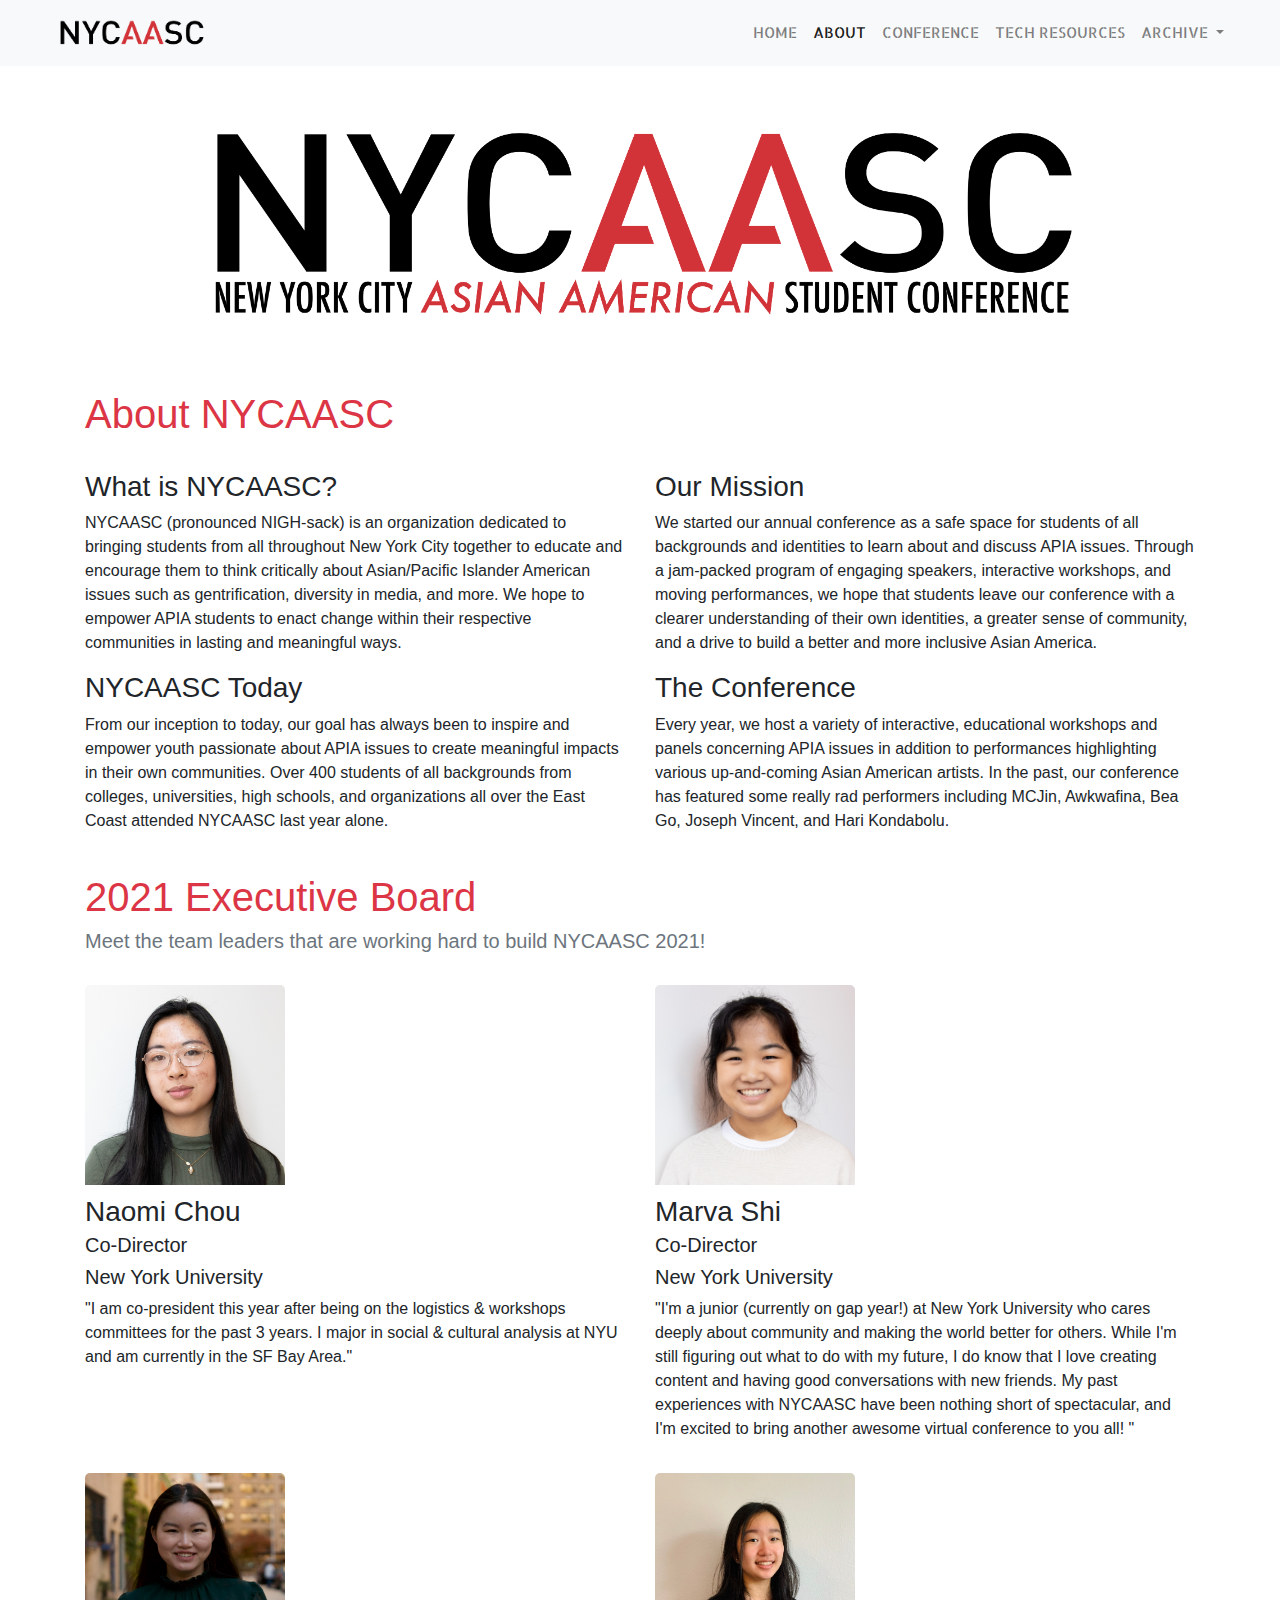
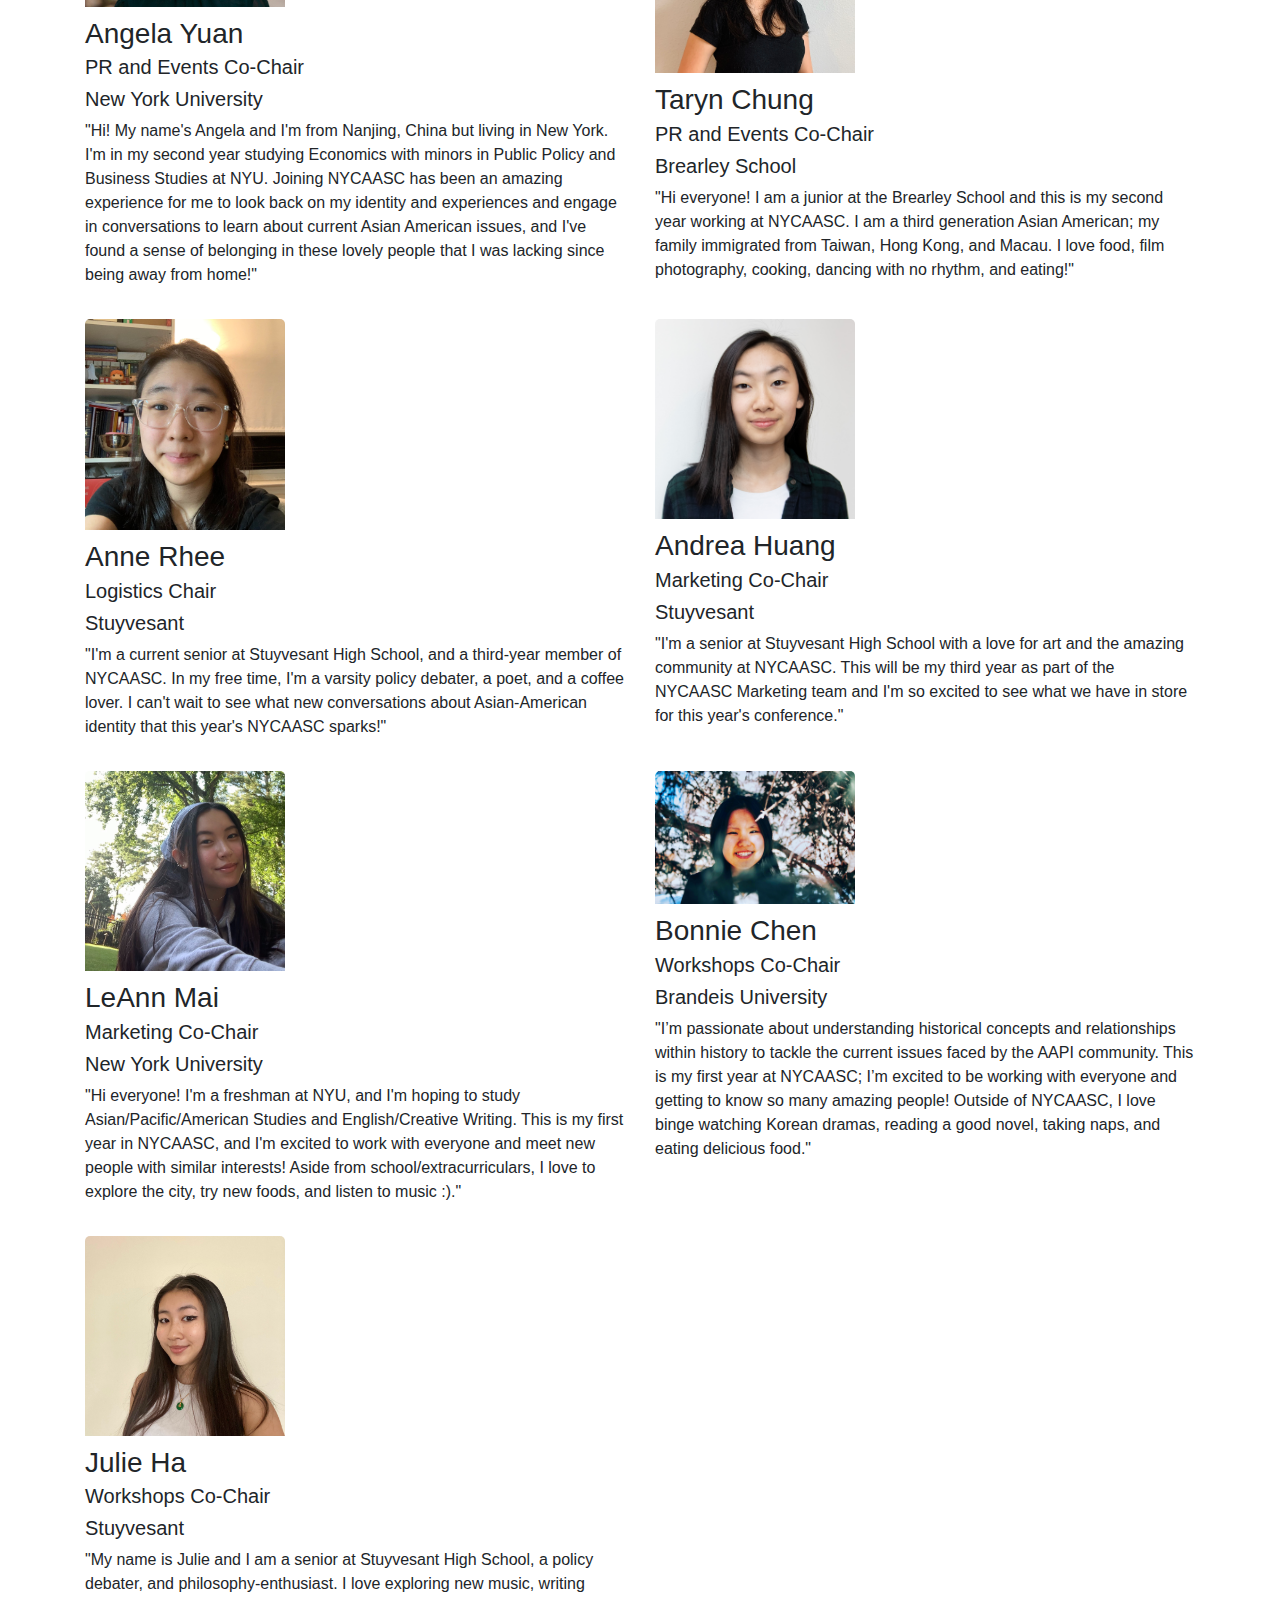
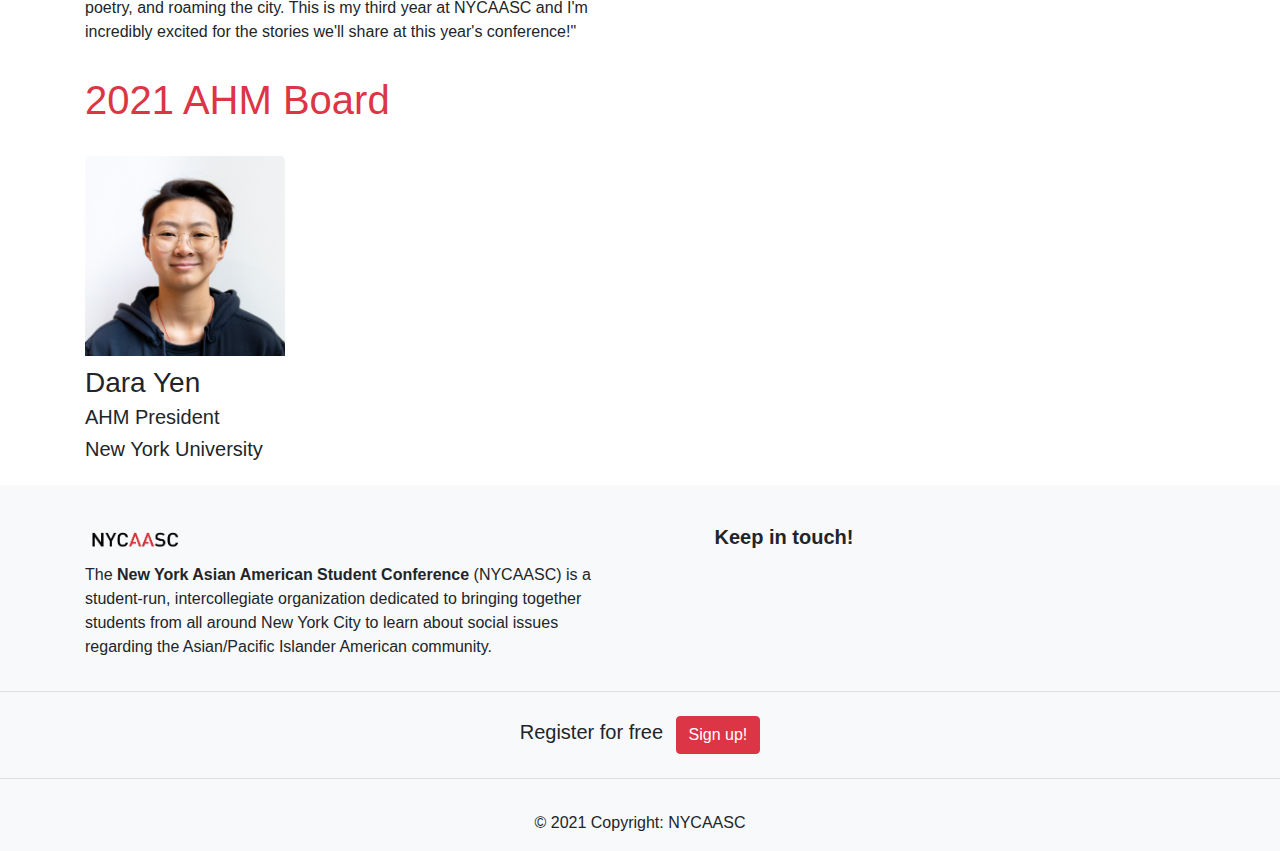
<file: about.html>
<!doctype html>
<html lang="en">
  <head>
    <!-- Required meta tags -->
    <meta charset="utf-8">
    <meta name="viewport" content="width=device-width, initial-scale=1, shrink-to-fit=no">

    <!-- Bootstrap CSS -->
    <link rel="stylesheet" href="https://stackpath.bootstrapcdn.com/bootstrap/4.3.1/css/bootstrap.min.css" integrity="sha384-ggOyR0iXCbMQv3Xipma34MD+dH/1fQ784/j6cY/iJTQUOhcWr7x9JvoRxT2MZw1T" crossorigin="anonymous">

    <!-- Custom CSS -->
    <link rel="stylesheet" type="text/css" href="assets/css/styles.css">

    <!-- Font Awesome Icons and Animation-->
    <link rel="stylesheet" href="https://use.fontawesome.com/releases/v5.7.2/css/all.css" integrity="sha384-fnmOCqbTlWIlj8LyTjo7mOUStjsKC4pOpQbqyi7RrhN7udi9RwhKkMHpvLbHG9Sr" crossorigin="anonymous">
    <link rel="stylesheet" href="assets/css/font-awesome-animation.min.css">

    <!-- Favicon -->
    <link rel="shortcut icon" href="/favicon.ico" type="image/x-icon">
    <link rel="icon" href="favicon.ico" type="image/x-icon">

    <!-- Fonts -->
    <link href="https://fonts.googleapis.com/css?family=Allerta+Stencil" rel="stylesheet">

    <!-- Global site tag (gtag.js) - Google Analytics -->
    <script async src="https://www.googletagmanager.com/gtag/js?id=UA-68409586-1"></script>
    <script>
      window.dataLayer = window.dataLayer || [];
      function gtag(){dataLayer.push(arguments);}
      gtag('js', new Date());

      gtag('config', 'UA-68409586-1');
    </script>

    <title>NYCAASC | About</title>
  </head>
  <body>
    <nav class="navbar navbar-expand-lg navbar-light bg-light px-5">
      <a class="narbar-brand " href="index.html">
        <img src="assets/img/logos/logoOnly.png" height="50px" class="d-inline-block align-top">
      </a>
      <button class="navbar-toggler" type="button" data-toggle="collapse" data-target="#navbar-nycaasc" aria-controls="navbarSupportedContent" aria-expanded="false" aria-label="Toggle navigation">
        <span class="navbar-toggler-icon"></span>
      </button>

      <div class="collapse navbar-collapse" id="navbar-nycaasc">
        <ul class="navbar-nav ml-auto">
          <li class="nav-item">
            <a class="nav-link" href="index.html">Home</a>
          </li>
          <li class="nav-item active">
            <a class="nav-link" href="about.html">About</a>
          </li>
          <li class="nav-item">
            <a class="nav-link" href="conference.html">Conference</a>
          </li>
          <li class="nav-item">
            <a class="nav-link" href="resources.html">Tech Resources</a>
          </li>
          <li class="nav-item dropdown">
            <a class="nav-link dropdown-toggle" href="#" id="navbarDropdown" role="button" data-toggle="dropdown" aria-haspopup="true" aria-expanded="false">
              Archive
            </a>
            <div class="dropdown-menu" aria-labelledby="navbarDropdown">
              <a class="dropdown-item" href="archives/2019 site/index.html">2019</a>
              <a class="dropdown-item" href="archives/2018 site/index.html">2018</a>                 <!--<a class="dropdown-item" href="#">2017</a>-->
            </div>
          </li>
        </ul>
      </div>
    </nav>

    <header id="aboutLOGO"
      <div class="container text-center">
        <img src="assets/img/logos/logoName.png" style="width:90%;">
      </div>
    </header>

    <section id="abtNYCAASC">
      <div class="container mb-4">
        <div class="row">
            <div class="col-12 my-4 text-danger">
                <h1>About NYCAASC</h1>
            </div>
            <div class="col-sm-12 col-lg-6">
                <h3>What is NYCAASC?</h3>
                <p>
                  NYCAASC (pronounced NIGH-sack) is an organization dedicated to bringing students from all throughout New York City together to educate and encourage them to think critically about Asian/Pacific Islander American issues such as gentrification, diversity in media, and more. We hope to empower APIA students to enact change within their respective communities in lasting and meaningful ways.
                </p>
            </div>
            <div class="col-sm-12 col-lg-6">
                <h3>Our Mission</h3>
                <p>
                    We started our annual conference as a safe space for students of all backgrounds and identities to learn about and discuss APIA issues. Through a jam-packed program of engaging speakers, interactive workshops, and moving performances, we hope that students leave our conference with a clearer understanding of their own identities, a greater sense of community, and a drive to build a better and more inclusive Asian America.
                </p>
            </div>
            <div class="col-sm-12 col-lg-6">
                <h3>NYCAASC Today</h3>
                <p>
                    From our inception to today, our goal has always been to inspire and empower youth passionate about APIA issues to create meaningful impacts in their own communities. Over 400 students of all backgrounds from colleges, universities, high schools, and organizations all over the East Coast attended NYCAASC last year alone.
                </p>
            </div>
            <div class="col-sm-12 col-lg-6">
                <h3>The Conference</h3>
                <p>
                    Every year, we host a variety of interactive, educational workshops and panels concerning APIA issues in addition to performances highlighting various up-and-coming Asian American artists. In the past, our conference has featured some really rad performers including MCJin, Awkwafina, Bea Go, Joseph Vincent, and Hari Kondabolu.
                </p>
            </div>
        </div>
      </div>
    </section>

	  <section id="eboard">
      <div class="container">
        <div class="row">

          <div class="col-12 mb-4">
            <h1 class="text-danger">2021 Executive Board</h1>
            <h4 class="text-muted">Meet the team leaders that are working hard to build NYCAASC 2021!</h4>
          </div>

          <div class="col-sm-12 col-md-6 col-lg-6 mb-3">
           <img src="assets/img/e-board/naomi.jpg">
           <h3>Naomi Chou</h3>
           <h4>Co-Director</h4>
           <h5>New York University</h5>
           <p> "I am co-president this year after being on the logistics & workshops committees for the past 3 years. I major in social & cultural analysis at NYU and am currently in the SF Bay Area." </p>
         </div>

         <div class="col-sm-12 col-md-6 col-lg-6 mb-3">
          <img src="assets/img/e-board/marva.jpg">
          <h3>Marva Shi</h3>
          <h4>Co-Director</h4>
          <h5>New York University</h5>
          <p>
            "I'm a junior (currently on gap year!) at New York University who cares deeply about community and making the world better for others. While I'm still figuring out what to do with my future, I do know that I love creating content and having good conversations with new friends. My past experiences with NYCAASC have been nothing short of spectacular, and I'm excited to bring another awesome virtual conference to you all! "
          </p>
         </div>

         <div class="col-sm-12 col-md-6 col-lg-6 mb-3">
          <img src="assets/img/e-board/angela.jpg">
          <h3>Angela Yuan</h3>
          <h4>PR and Events Co-Chair</h4>
          <h5>New York University</h5>
          <p>"Hi! My name's Angela and I'm from Nanjing, China but living in New York. I'm in my second year studying Economics with minors in Public Policy and Business Studies at NYU. Joining NYCAASC has been an amazing experience for me to look back on my identity and experiences and engage in conversations to learn about current Asian American issues, and I've found a sense of belonging in these lovely people that I was lacking since being away from home!"
          </p>
        </div>

        <div class="col-sm-12 col-md-6 col-lg-6 mb-3">
         <img src="assets/img/e-board/taryn.jpg">
         <h3>Taryn Chung</h3>
         <h4>PR and Events Co-Chair</h4>
         <h5>Brearley School</h5>
         <p>"Hi everyone! I am a junior at the Brearley School and this is my second year working at NYCAASC. I am a third generation Asian American; my family immigrated from Taiwan, Hong Kong, and Macau. I love food, film photography, cooking, dancing with no rhythm, and eating!"
         </p>
       </div>

       <div class="col-sm-12 col-md-6 col-lg-6 mb-3">
        <img src="assets/img/e-board/anne.jpg">
        <h3>Anne Rhee</h3>
        <h4>Logistics Chair</h4>
        <h5>Stuyvesant</h5>
        <p>"I'm a current senior at Stuyvesant High School, and a third-year member of NYCAASC. In my free time, I'm a varsity policy debater, a poet, and a coffee lover. I can't wait to see what new conversations about Asian-American identity that this year's NYCAASC sparks!"
        </p>
      </div>

     <div class="col-sm-12 col-md-6 col-lg-6 mb-3">
      <img src="assets/img/e-board/andrea.jpg">
      <h3>Andrea Huang</h3>
      <h4>Marketing Co-Chair</h4>
      <h5>Stuyvesant</h5>
      <p>"I'm a senior at Stuyvesant High School with a love for art and the amazing community at NYCAASC. This will be my third year as part of the NYCAASC Marketing team and I'm so excited to see what we have in store for this year's conference."
      </p>
    </div>

    <div class="col-sm-12 col-md-6 col-lg-6 mb-3">
     <img src="assets/img/e-board/leann.jpg">
     <h3>LeAnn Mai</h3>
     <h4>Marketing Co-Chair</h4>
     <h5>New York University</h5>
     <p>"Hi everyone! I'm a freshman at NYU, and I'm hoping to study Asian/Pacific/American Studies and English/Creative Writing. This is my first year in NYCAASC, and I'm excited to work with everyone and meet new people with similar interests! Aside from school/extracurriculars, I love to explore the city, try new foods, and listen to music :)."
     </p>
   </div>

   <div class="col-sm-12 col-md-6 col-lg-6 mb-3">
    <img src="assets/img/e-board/bonnie.jpeg">
    <h3>Bonnie Chen</h3>
    <h4>Workshops Co-Chair</h4>
    <h5>Brandeis University</h5>
    <p>"I’m passionate about understanding historical concepts and relationships within history to tackle the current issues faced by the AAPI community. This is my first year at NYCAASC; I’m excited to be working with everyone and getting to know so many amazing people! Outside of NYCAASC, I love binge watching Korean dramas, reading a good novel, taking naps, and eating delicious food."
    </p>
   </div>
   
   <div class="col-sm-12 col-md-6 col-lg-6 mb-3">
    <img src="assets/img/e-board/julie.jpg">
    <h3>Julie Ha</h3>
    <h4>Workshops Co-Chair</h4>
    <h5>Stuyvesant</h5>
    <p>"My name is Julie and I am a senior at Stuyvesant High School, a policy debater, and philosophy-enthusiast. I love exploring new music, writing poetry, and roaming the city. This is my third year at NYCAASC and I'm incredibly excited for the stories we'll share at this year's conference!"
    </p>
   </div>

   <div class="col-12 mb-4">
     <h1 class="text-danger">2021 AHM Board</h1>
   </div>

   <div class="col-sm-12 col-md-6 col-lg-6 mb-3">
    <img src="assets/img/e-board/dara.jpg">
    <h3>Dara Yen </h3>
    <h4>AHM President</h4>
    <h5>New York University</h5>
   </div>
<!--
   <div class="col-sm-12 col-md-6 col-lg-6 mb-3">
   <img src="assets/img/e-board/jinny.jpg">
   <h3>Jinny Hwang</h3>
   <h4>AHM Co-President</h4>
   <h5>New York University</h5>
   </div>

   <div class="col-sm-12 col-md-6 col-lg-6 mb-3">
    <img src="assets/img/e-board/gina.jpg">
    <h3>Jina Shi </h3>
    <h4>AHM Treasurer</h4>
    <h5>New York University</h5>
   </div>
  -->
      </div>
    </div>
  </section>

    <!-- Footer -->
    <footer class=" pt-4 bg-light">
        <div class="container text-center text-md-left">
          <div class="row">
            <div class="col-md-6 mr-4">
              <img src="assets/img/logos/logoOnly.png" style="height:30px;" class=" mt-3 mb-2">
              <p>
                The <b>New York Asian American Student Conference</b> (NYCAASC) is a student-run, intercollegiate organization dedicated to bringing together students from all around New York City to learn about social issues regarding the Asian/Pacific Islander American community.
              </p>
            </div>
            <div class="col-md-5 mx-auto">
              <h5 class="font-weight-bold mt-3 mb-4">Keep in touch!</h5>
                <a class="" href="https://www.facebook.com/nycaasc" target="_blank">
                  <i class="fab fa-facebook-f faa-wrench animated-hover"> </i>
                </a>
                <a class="" href="https://twitter.com/nycaasc" target="_blank">
                  <i class="fab fa-twitter faa-wrench animated-hover"> </i>
                </a>
                <a class="" href="https://www.instagram.com/nycaasc/" target="_blank">
                  <i class="fab fa-instagram faa-wrench animated-hover"> </i>
                </a>
                <a class="" href="mailto:info@nycaasc.com" target="_blank">
                  <i class="fas fa-envelope faa-wrench animated-hover"> </i>
                </a>
            </div>
          </div>
        </div>
        <!-- Footer Links -->

        <hr>

        <!-- Call to action -->
        <ul class="list-unstyled list-inline text-center py-2">
          <li class="list-inline-item">
            <h5 class="mb-1">Register for free</h5>
          </li>
          <li class="list-inline-item">
            <a href="https://bit.ly/nycaasc2021-registration" class="btn btn-danger btn-rounded" target="_blank">Sign up!</a>
          </li>
        </ul>
        <!-- Call to action -->

        <hr>

        <div class="footer-copyright text-center py-3">© 2021 Copyright: NYCAASC
        </div>

    </footer>
    <!-- Footer -->


    <!-- Optional JavaScript -->
    <!-- jQuery first, then Popper.js, then Bootstrap JS -->
    <script src="https://code.jquery.com/jquery-3.3.1.slim.min.js" integrity="sha384-q8i/X+965DzO0rT7abK41JStQIAqVgRVzpbzo5smXKp4YfRvH+8abtTE1Pi6jizo" crossorigin="anonymous"></script>
    <script src="https://cdnjs.cloudflare.com/ajax/libs/popper.js/1.14.7/umd/popper.min.js" integrity="sha384-UO2eT0CpHqdSJQ6hJty5KVphtPhzWj9WO1clHTMGa3JDZwrnQq4sF86dIHNDz0W1" crossorigin="anonymous"></script>
    <script src="https://stackpath.bootstrapcdn.com/bootstrap/4.3.1/js/bootstrap.min.js" integrity="sha384-JjSmVgyd0p3pXB1rRibZUAYoIIy6OrQ6VrjIEaFf/nJGzIxFDsf4x0xIM+B07jRM" crossorigin="anonymous"></script>
  </body>
</html>
</file>
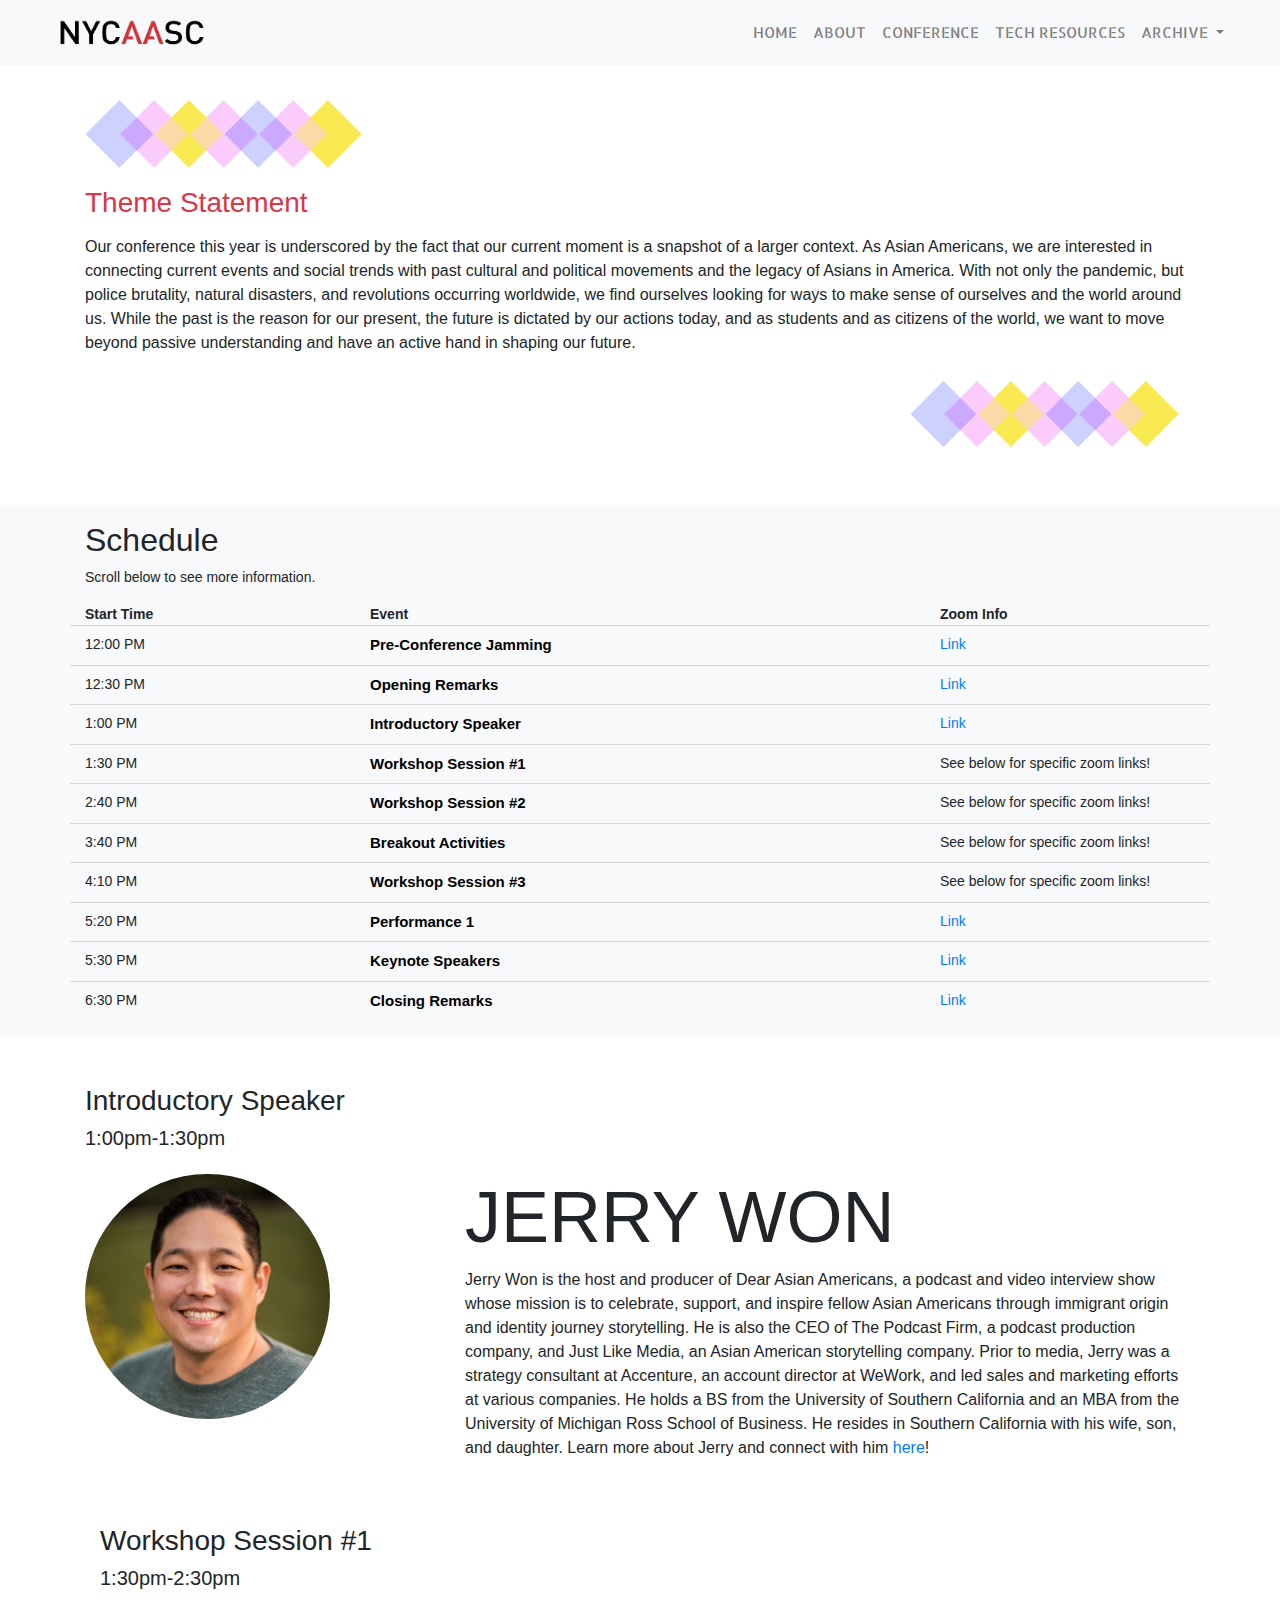
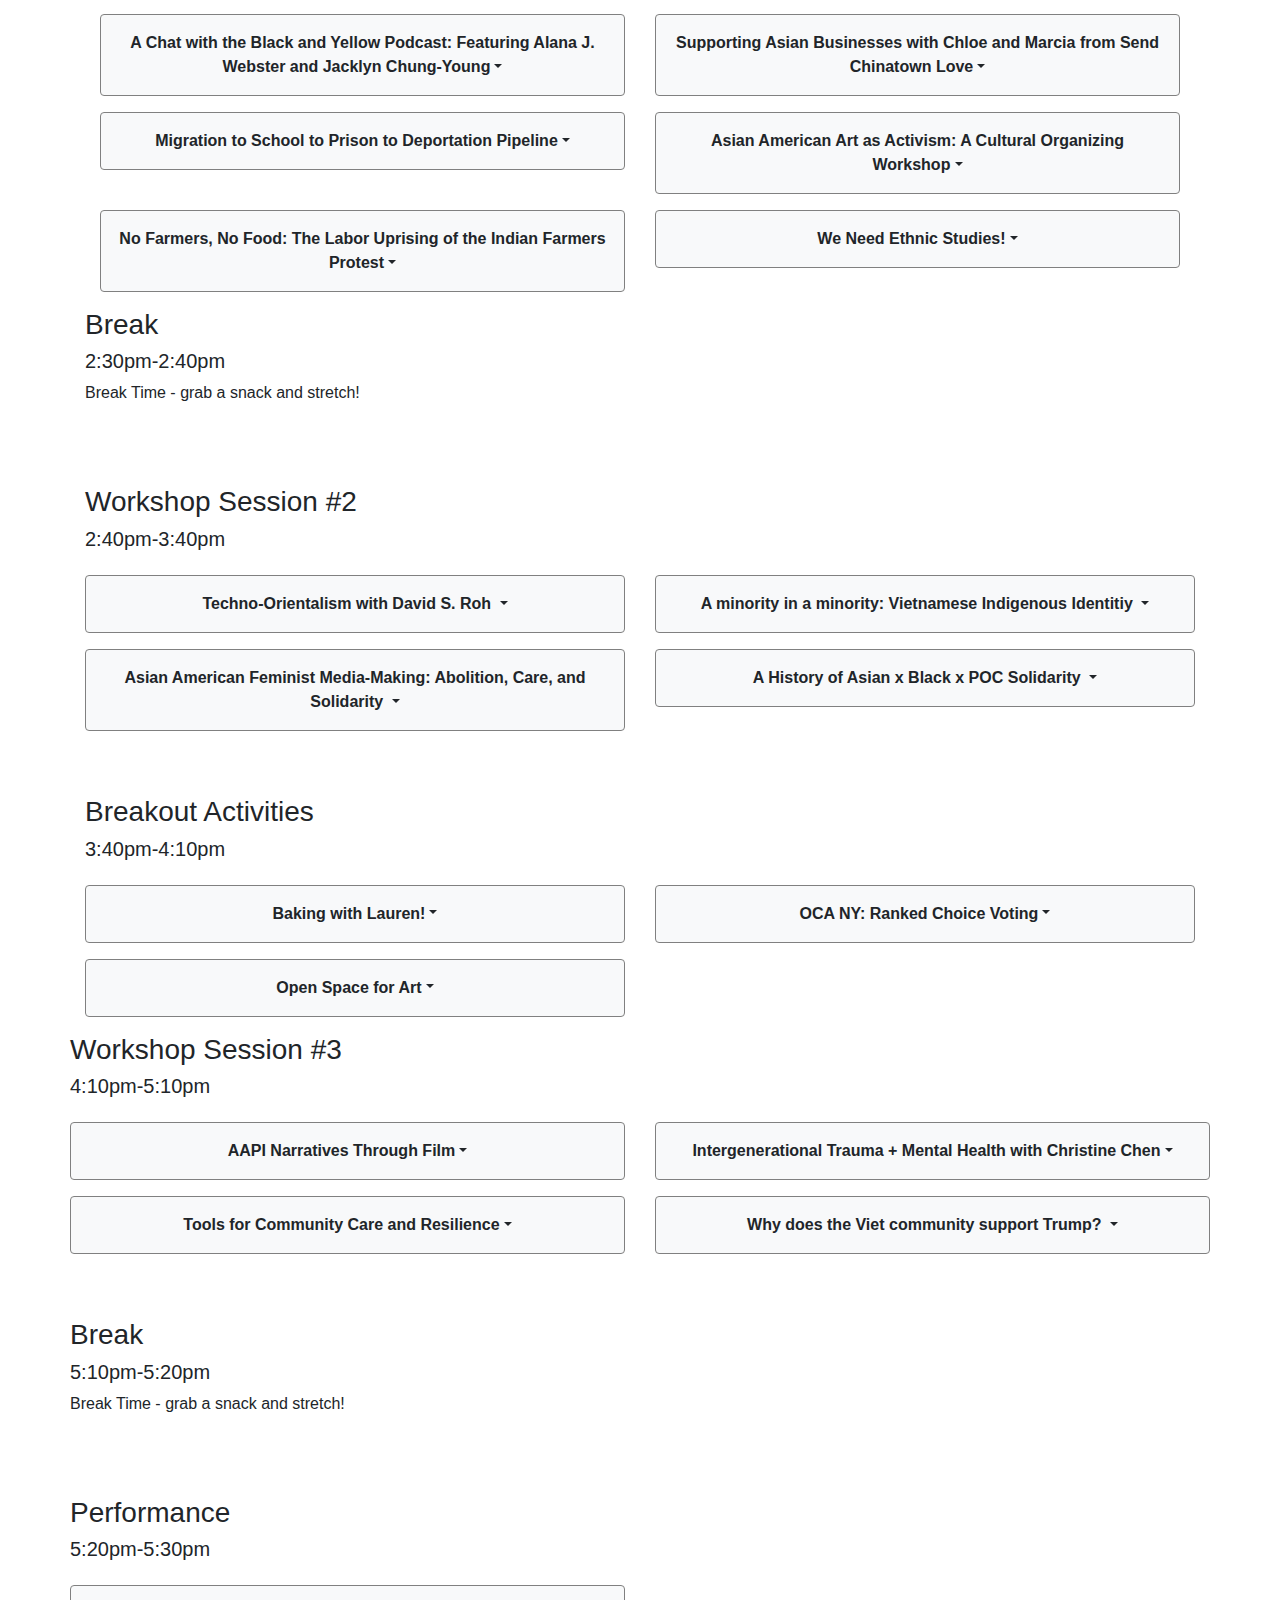
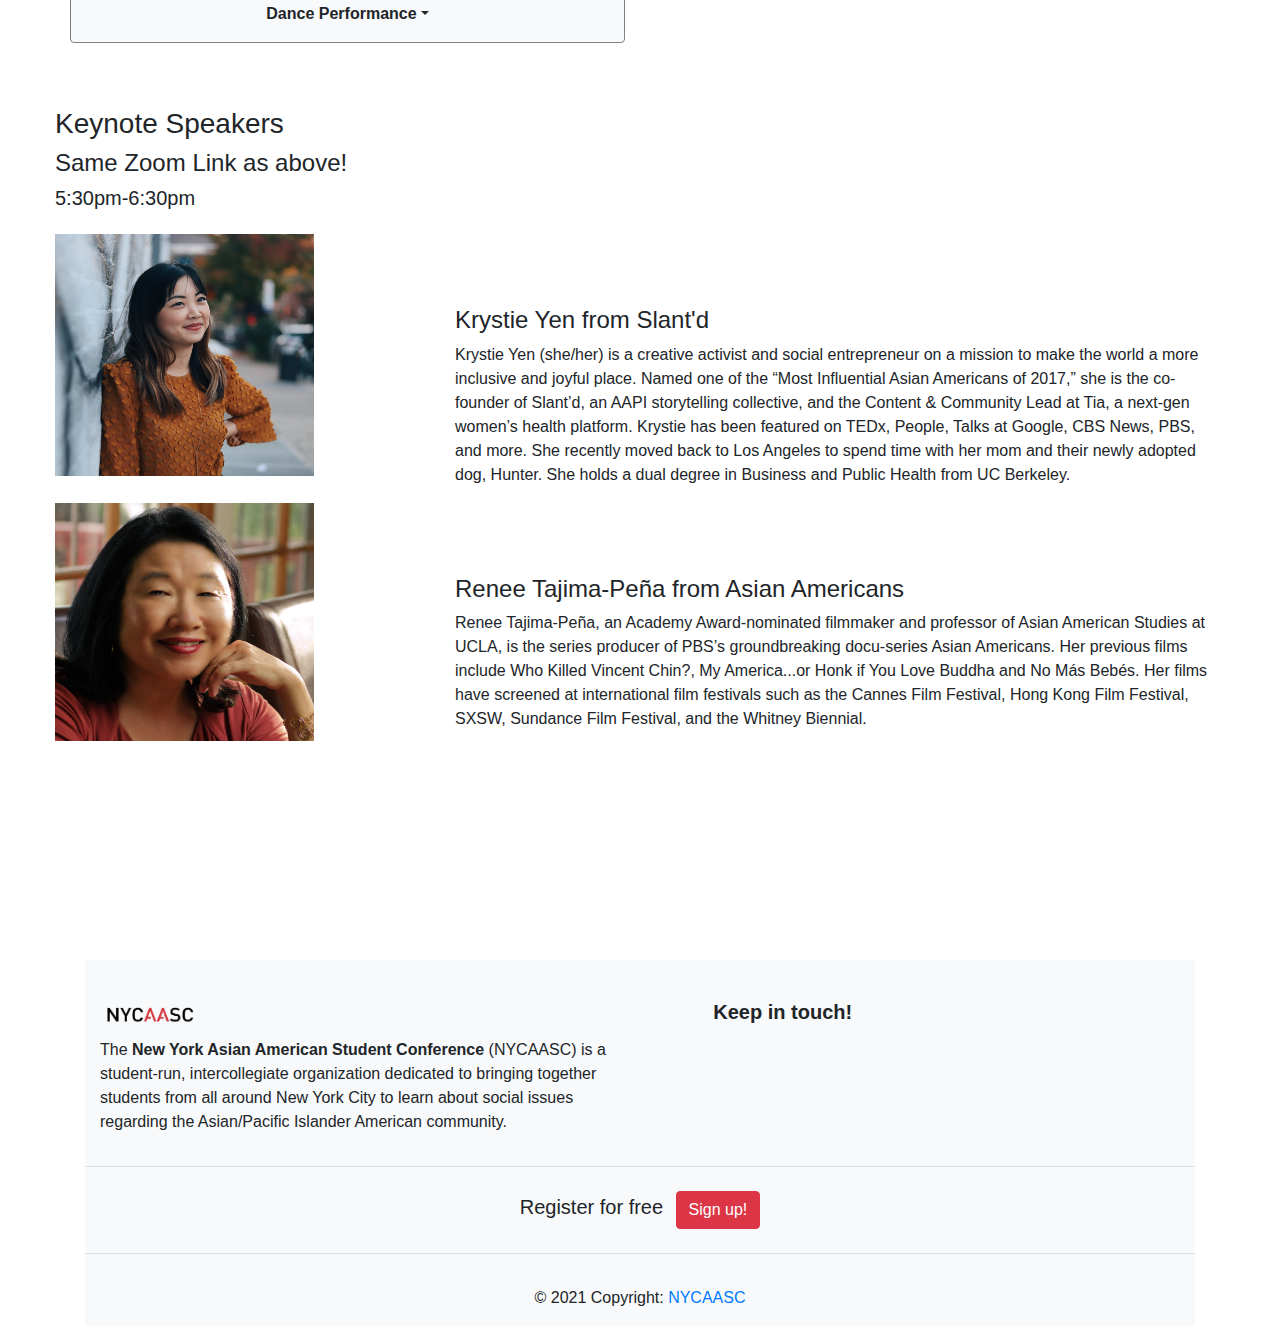
<file: conference.html>
<!doctype html>
<html lang="en">
  <head>
    <!-- Required meta tags -->
    <meta charset="utf-8">
    <meta name="viewport" content="widivh=device-widivh, initial-scale=1, shrink-to-fit=no">

    <!-- Bootstrap CSS -->
    <link rel="stylesheet" href="https://stackpath.bootstrapcdn.com/bootstrap/4.3.1/css/bootstrap.min.css" integrity="sha384-ggOyR0iXCbMQv3Xipma34MD+dH/1fQ784/j6cY/iJTQUOhcWr7x9JvoRxT2MZw1T" crossorigin="anonymous">

    <!-- Custom CSS -->
    <link rel="stylesheet" type="text/css" href="assets/css/styles.css">

    <!-- Font Awesome Icons and Animation-->
    <link rel="stylesheet" href="https://use.fontawesome.com/releases/v5.7.2/css/all.css" integrity="sha384-fnmOCqbTlWIlj8LyTjo7mOUStjsKC4pOpQbqyi7RrhN7udi9RwhKkMHpvLbHG9Sr" crossorigin="anonymous">
    <link rel="stylesheet" href="assets/css/font-awesome-animation.min.css">

    <!-- Favicon -->
    <link rel="shortcut icon" href="/favicon.ico" type="image/x-icon">
    <link rel="icon" href="favicon.ico" type="image/x-icon">

    <!-- Fonts -->
    <link href="https://fonts.googleapis.com/css?family=Allerta+Stencil" rel="stylesheet">

    <!-- Global site tag (gtag.js) - Google Analytics -->
    <script async src="https://www.googletagmanager.com/gtag/js?id=UA-68409586-1"></script>
    <script>
      window.dataLayer = window.dataLayer || [];
      function gtag(){dataLayer.push(arguments);}
      gtag('js', new Date());

      gtag('config', 'UA-68409586-1');
    </script>

    <title>NYCAASC | NYCAASC 2021: SNAPSHOTS</title>
    <meta name="description" content="Register for NYCAASC 2021: SNAPSHOTS on Saturday, April 24, 2021, and learn about this year's conference programming.">
  </head>
  <body>
    <nav class="navbar navbar-expand-lg navbar-light bg-light px-5">
      <a class="narbar-brand " href="index.html">
        <img src="assets/img/logos/logoOnly.png" height="50px" class="d-inline-block align-top">
      </a>
      <button class="navbar-toggler" type="button" data-toggle="collapse" data-target="#navbar-nycaasc" aria-controls="navbarSupportedContent" aria-expanded="false" aria-label="Toggle navigation">
        <span class="navbar-toggler-icon"></span>
      </button>

      <div class="collapse navbar-collapse" id="navbar-nycaasc">
        <ul class="navbar-nav ml-auto">
          <li class="nav-item">
            <a class="nav-link" href="index.html">Home</a>
          </li>
          <li class="nav-item">
            <a class="nav-link" href="about.html">About</a>
          </li>
          <li class="nav-item">
            <a class="nav-link" href="conference.html">Conference</a>
          </li>
          <li class="nav-item">
            <a class="nav-link" href="resources.html">Tech Resources</a>
          </li>
          <li class="nav-item dropdown">
            <a class="nav-link dropdown-toggle" href="#" id="navbarDropdown" role="button" data-toggle="dropdown" aria-haspopup="true" aria-expanded="false">
              Archive
            </a>
            <div class="dropdown-menu" aria-labelledby="navbarDropdown">
              <a class="dropdown-item" href="2019 site/index.html">2019</a>
              <a class="dropdown-item" href="2018 site/index.html">2018</a>
              <!--<a class="dropdown-item" href="#">2017</a>-->
            </div>
          </li>
        </ul>
      </div>
    </nav>

    <section id="theme">
      <div class="container mb-5">
        <br>

        <img src="assets/img/logos/diamonds.png" style=" left: 0; width:25%; height: 30%; display: block; margin-right: auto; margin-left: 50;">
        <h3> </h3>
        <h3> </h3>
        <h3> </h3>
        <h3> </h3>

        <h3 class="text-danger">Theme Statement</h3>
        <p>
          
</p>
<p>
Our conference this year is underscored by the fact that our current moment is a snapshot of a larger context. As Asian Americans, we are interested in connecting current events and social trends with past cultural and political movements and the legacy of Asians in America. With not only the pandemic, but police brutality, natural disasters, and revolutions occurring worldwide, we find ourselves looking for ways to make sense of ourselves and the world around us. While the past is the reason for our present, the future is dictated by our actions today, and as students and as citizens of the world, we want to move beyond passive understanding and have an active hand in shaping our future. 
        </p>
      <h3> </h3>
        <div class="container mb-1">

        <p> <img src="assets/img/logos/diamonds.png" style=" right: 0; width:25%; height: 30%; display: block; margin-left: auto; margin-right: 50;"></p>
      </div>

      </div>
    </section>

    <section id="schedule" class="bg-light">
      <div class="container py-3 mb-5">
        <h2>Schedule</h2>
        <p>Scroll below to see more information.</p>
        <div class="row schedule-items">
          <div class="col-3">
            <strong>Start Time</strong>
          </div>
          <div class="col-6">
            <strong>Event</strong>
          </div>
          <div class="col-3">
            <strong>Zoom Info</strong>
          </div>
          <div class="col-3 time">
            12:00 PM
          </div>
          <div class="col-6 event">
            <a href="#headline" class="sched-link">Pre-Conference Jamming</a>
          </div>
          <div class="col-3 location">
            <a href="http://bit.ly/nycaasc-opening">Link </a>
          </div>
		  <div class="col-3 time">
            12:30 PM
          </div>
          <div class="col-6 event">
            <a href="#headline" class="sched-link">Opening Remarks</a>
          </div>
          <div class="col-3 location">
            <a href="http://bit.ly/nycaasc-opening">Link</a>
          </div>
		  <div class="col-3 time">
            1:00 PM
          </div>
          <div class="col-6 event">
            <a href="#headline" class="sched-link">Introductory Speaker</a>
          </div>
          <div class="col-3 location">
            <a href="http://bit.ly/nycaasc-opening">Link </a>
          </div>
		  <div class="col-3 time">
            1:30 PM
          </div>
          <div class="col-6 event">
            <a href="#headline" class="sched-link">Workshop Session #1</a>
          </div>
          <div class="col-3 location">
            See below for specific zoom links!
          </div>
          <div class="col-3 time">
            2:40 PM
          </div>
          <div class="col-6 event">
            <a href="#wksps01" class="sched-link">Workshop Session #2</a>
          </div>
          <div class="col-3 location">
            See below for specific zoom links!
          </div>
          <div class="col-3 time">
            3:40 PM
          </div>
          <div class="col-6 event">
            <a href="#breakout" class="sched-link">Breakout Activities</a>
          </div>
          <div class="col-3 location">
            See below for specific zoom links!
          </div>
          <div class="col-3 time">
            4:10 PM
          </div>
          <div class="col-6 event">
            <a href="#wksps02" class="sched-link">Workshop Session #3</a>
          </div>
          <div class="col-3 location">
            See below for specific zoom links!
          </div>
          <div class="col-3 time">
            5:20 PM
          </div>
          <div class="col-6 event">
            <a href="#keynote" class="sched-link">Performance 1</a>
          </div>
          <div class="col-3 location">
            <a href="http://bit.ly/nyuAsianFusion">Link </a>
          </div>
          <div class="col-3 time">
            5:30 PM
          </div>
          <div class="col-6 event">
            <a href="#movie" class="sched-link">Keynote Speakers</a>
          </div>
          <div class="col-3 location">
            <a href="http://bit.ly/nyuAsianFusion">Link </a>
          </div>
		  <div class="col-3 time">
            6:30 PM
          </div>
          <div class="col-6 event">
            <a href="#movie" class="sched-link">Closing Remarks</a>
          </div>
          <div class="col-3 location">
            <a href="http://bit.ly/nyuAsianFusion">Link </a>
          </div>
		  
        <!--  <div class="col-3 time">
            4:10 PM
          </div>
          <div class="col-6 event">
            <a href="#wksps03" class="sched-link">Workshops: Track 03</a>
          </div>
          <div class="col-3 location">
            GCASL 2/3FL
          </div>
          <div class="col-3 time">
            5:40 PM
          </div>
          <div class="col-6 event">
            <a href="#dinner" class="sched-link">Dinner/Closing</a>
          </div>
          <div class="col-3 location">
            405/406, E&L
          </div>
          <div class="col-3 time">
            6:10 PM
          </div>
          <div class="col-6 event">
            <a href="#performances" class="sched-link">Student Performances</a>
          </div>
          <div class="col-3 location">
            E&L
          </div>
          <div class="col-3 time">
            6:30 PM
          </div>
          <div class="col-6 event">
            <a href="#headline" class="sched-link">Headline Performance</a>
          </div>
          <div class="col-3 location">
            E&L
          </div>
        -->
        </div>
      </div>
    </section>

    <section id="workshops1">
      <div class="container">


        <div class="row mb-5" id="headline">
                  <div class="col-12 mb-3">

                    <h3>Introductory Speaker</h3>
                    <h5>1:00pm-1:30pm </h5>
                  </div>
                  <div class="col-sm-6 col-lg-4">
                    <img src="assets/img/speakers/jerry.jpg" style="width:70%; border-radius: 100%;">
                  </div>
                  <div class="col-sm-12 col-lg-8">
                      <h4><span class="display-3 text-uppercase font-weight-lighter">Jerry Won</span></h4>
                      <p>
Jerry Won is the host and producer of Dear Asian Americans, a podcast and video interview show whose mission is to celebrate, support, and inspire fellow Asian Americans through immigrant origin and identity journey storytelling. He is also the CEO of The Podcast Firm, a podcast production company, and Just Like Media, an Asian American storytelling company. Prior to media, Jerry was a strategy consultant at Accenture, an account director at WeWork, and led sales and marketing efforts at various companies. He holds a BS from the University of Southern California and an MBA from the University of Michigan Ross School of Business. He resides in Southern California with his wife, son, and daughter. Learn more about Jerry and connect with him <a href="https://www.linkedin.com/in/jerrywon/">here</a>!                      </p>
                  </div>
				  <!--
                  <div class="col-sm-6 col-lg-4">
                    <img src="assets/img/speakers/gigi2.jpeg" style="width:70%; border-radius: 100%;">
                  </div>
                  <div class="col-sm-12 col-lg-8">
                      <h4><span class="display-3 text-uppercase font-weight-lighter">Gigi Li</span></h4>
                      <p>
					  
                      </p>
                  </div>
				  -->
                </div>

<!--
        <div class="row mb-5" id="wksps01">
          <div class="col-12 mb-3">
            <h3>Workshop Session #1</h3>
            <h5>1:30pm-2:30pm <small>TBA</small></h5>
          </div>
          <div class="col-sm-12 col-lg-6">
            <button type="button" class="btn btn-light btn-block dropdown-toggle" data-toggle="collapse" href="#wksp11" role="button" aria-expanded="false" aria-controls="wksp1">Jaslin Kaur<small> TBA </small></button>
            <div class="collapse" id="wksp11">
              <div class="card card-body text-dark">
                <p class="card-text">
                  Jaslin Kaur
                </p>
              </div>
            </div>
          </div>
          <div class="col-sm-12 col-lg-6">
            <button type="button" class="btn btn-light btn-block dropdown-toggle" data-toggle="collapse" href="#wksp12" role="button" aria-expanded="false" aria-controls="wksp2">Sarula Bao<small> TBA </small></button>
            <div class="collapse" id="wksp12">
              <div class="card card-body text-dark">
                <p class="card-text">
                  Sarula Bao
                </p>
              </div>
            </div>
          </div>
          <div class="col-sm-12 col-lg-6">
            <button type="button" class="btn btn-light btn-block dropdown-toggle" data-toggle="collapse" href="#wksp13" role="button" aria-expanded="false" aria-controls="wksp1">Audrey @ RAISE RAISE (AALDEF)<small> TBA </small></button>
            <div class="collapse" id="wksp13">
              <div class="card card-body text-dark">
                <p class="card-text">
                  Audrey @ RAISE RAISE (AALDEF)
                </p>
              </div>
            </div>
          </div>
        </div>
-->

<section id="workshops1">
      <div class="container">

<div class="row mb-5" id="wksps01">
  <div class="col-12 mb-3">
    <h3>Workshop Session #1</h3>
    <h5>1:30pm-2:30pm </h5>
  </div>
  <div class="col-sm-12 col-lg-6">
    <button type="button" class="btn btn-light btn-block dropdown-toggle" data-toggle="collapse" href="#wksp11" role="button" aria-expanded="false" aria-controls="wksps01">A Chat with the Black and Yellow Podcast: Featuring Alana J. Webster and Jacklyn Chung-Young</button>
    <div class="collapse" id="wksp11">
      <div class="card card-body text-dark">
        <p class="card-text">
Alana J. Webster and Jacklyn Chung-Young are self-described “forward-thinking feminists” hailing from the sunny coasts of California. On their podcast Black and Yellow, they explore the complex experiences of being Black or Asian in modern-day America.  Each week, they bring in-depth research, personal experience, and most importantly, an intersectional lens to talk about issues relating to feminism, gender, race, and much more.  In this workshop, Alana and Jacklyn will discuss the importance of talking about these issues, their experiences on the podcast, and their advice on how to create space for these conversations in everyday life.
<br> Zoom link: <br> <a href="http://bit.ly/nycaasc-blackandyellowPodcast">http://bit.ly/nycaasc-blackandyellowPodcast</a>
        </p>
        <h6 class="card-subtitle text-muted"> <b>Black and Yellow Podcast </b></h6>
      </div>
    </div>
  </div>
  <div class="col-sm-12 col-lg-6">
    <button type="button" class="btn btn-light btn-block dropdown-toggle" data-toggle="collapse" href="#wksp12" role="button" aria-expanded="false" aria-controls="wksp01">Supporting Asian Businesses with Chloe and Marcia from Send Chinatown Love</button>
    <div class="collapse" id="wksp12">
      <div class="card card-body text-dark">
        <p class="card-text">
		Asian Businesses across New York City have been negatively affected by Covid-19 and are struggling to survive. How are our Asian Businesses going to recover?  Send Chinatown Love, founded during the midst of the pandemic, works to combat this by providing support to Asian Businesses across the city as they recover. In this workshop, Chloe and Marcia will speak about their organization’s unique initiatives to support Asian businesses while also prompting us with questions for discussion on our individual responsibility to aid Asian businesses.   
<br> Zoom link: <br> <a href="http://bit.ly/nycaasc-chinatownLove">http://bit.ly/nycaasc-chinatownLove</a>
	   </p>
    <h6 class="card-subtitle text-muted"> <b>Send Chinatown Love</b></h6>
      </div>
    </div>
  </div>
  <div class="col-sm-12 col-lg-6">
    <button type="button" class="btn btn-light btn-block dropdown-toggle" data-toggle="collapse" href="#wksp11" role="button" aria-expanded="false" aria-controls="wksps01">Migration to School to Prison to Deportation Pipeline</button>
    <div class="collapse" id="wksp11">
      <div class="card card-body text-dark">
        <p class="card-text">
Community members and allies are invited to an hour long Asian Prisoner Support Committee political education workshop. In this workshop, you’ll learn about the impact of community organizing, accountability, community mobilied in the fight against Southeast Asian deportations, the Southeast Asian migration to school to prison to deportation pipeline, and the intergenerational trauma that stems from displacement rooted in colonization and US imperialism. Hear from impacted community members about their experience of migration, incarceration, redemption, and their continual fight to stop Southeast Asian communities who are now facing another form of displacement through the deportation machine.
<br> Zoom link: <br> <a href="http://bit.ly/AsianPrisonerSupport">http://bit.ly/AsianPrisonerSupport</a>
        </p>
        <h6 class="card-subtitle text-muted"> <b>Asian Prisoner Support Committee </b></h6>
      </div>
    </div>
  </div>
  <div class="col-sm-12 col-lg-6">
    <button type="button" class="btn btn-light btn-block dropdown-toggle" data-toggle="collapse" href="#wksp11" role="button" aria-expanded="false" aria-controls="wksps01">Asian American Art as Activism: A Cultural Organizing Workshop</button>
    <div class="collapse" id="wksp11">
      <div class="card card-body text-dark">
        <p class="card-text">
What is cultural organizing? How can artists and cultural work contribute to community power and social change? We explore these questions and draw from our own experiences of working with various cultural collectives in New York City over the years, specifically with the Chinatown Art Brigade, The W.O.W. Project, and Asian/Pacific/American Voices: A COVID-19 Public Memory Project. Our workshop will be interactive and invite participants who wish to learn more about the intersections of storytelling, memory work, and direct action.
<br> Zoom link: <br> <a href="http://bit.ly/chinatownArtBrigade">http://bit.ly/chinatownArtBrigade</a>
        </p>
        <h6 class="card-subtitle text-muted"> <b>Diane Wong and Tomie Arai (Chinatown Art Brigade) </b></h6>
      </div>
    </div>
  </div>
    <div class="col-sm-12 col-lg-6">
    <button type="button" class="btn btn-light btn-block dropdown-toggle" data-toggle="collapse" href="#wksp11" role="button" aria-expanded="false" aria-controls="wksps01">No Farmers, No Food: The Labor Uprising of the Indian Farmers Protest</button>
    <div class="collapse" id="wksp11">
      <div class="card card-body text-dark">
        <p class="card-text">
		Since late 2020, we have seen the largest general strike in world history emerge from India. Working class communities have joined in solidarity, from trade unionists to students to farmers to stand up to agribusiness. But what exactly is behind this uprising? How do major agricultural corporations contribute to the exploitation of the everyday worker? And how has the pandemic brought movements forward for a more equitable world? Join this workshop to learn about the rich histories of the Farmers Protest and how it has made waves from Punjab to New York City.
<br> Zoom link: <br> <a href="http://bit.ly/nycaascJaslin">http://bit.ly/nycaascJaslin</a>
        </p>
        <h6 class="card-subtitle text-muted"> <b>Jaslin Kaur</b></h6>
      </div>
    </div>
  </div>
  <div class="col-sm-12 col-lg-6">
    <button type="button" class="btn btn-light btn-block dropdown-toggle" data-toggle="collapse" href="#wksp11" role="button" aria-expanded="false" aria-controls="wksps01">We Need Ethnic Studies!</button>
    <div class="collapse" id="wksp11">
      <div class="card card-body text-dark">
        <p class="card-text">
Let’s talk about our collective history—the past, the present and the future. Hear from Asian Americans from all walks of life on why Asian American history needs to be taught in schools. Other states like California and Illinois have highlighted this in recent weeks—let’s bring the party to NY!
<br> Zoom link: <br> <a href="http://bit.ly/nycaascEthnicStudies">http://bit.ly/nycaascEthnicStudies</a>
        </p>
        <h6 class="card-subtitle text-muted"> <b>Sandy Yang, Chris Pin, Linda Thach and Gigi Li </b></h6>
      </div>
    </div>
  </div>

  
<div class="row mb-5" id="break">

<div class="col-12 mb-3">
  <h3>Break</h3>
  <h5>2:30pm-2:40pm</h5>
  <p>
    Break Time - grab a snack and stretch!
  </p>
</div>
</div>

  <div class="row mb-5" id="wksps01">
  <div class="col-12 mb-3">
    <h3>Workshop Session #2</h3>
    <h5>2:40pm-3:40pm</h5>
  </div>
  
  <div class="col-sm-12 col-lg-6">
    <button type="button" class="btn btn-light btn-block dropdown-toggle" data-toggle="collapse" href="#wksp39" role="button" aria-expanded="false" aria-controls="wksp01">Techno-Orientalism with David S. Roh </button>
    <div class="collapse" id="wksp39">
      <div class="card card-body text-dark">
        <p class="card-text">
         David S. Roh is the Associate Professor of English and the Director of Digital Matters at the University of Utah.  He is the author of Minor Transpacific: Triangulating American, Japanese, and Korean Fictions, Illegal Literature, and perhaps most notably,  Techno-Orientalism.  Techno-Orientalism describes a phenomenon of imagining Asians as hyper-technological, and yet in need of Western saving.  David S. Roh will discuss the ways techno-orientalism has manifested in modern forms of media and speak on the implications of these stereotypes.
<br> Zoom link: <br> <a href="http://bit.ly/nycaasc-david">http://bit.ly/nycaasc-david</a>
</p>
      <h6 class="card-subtitle text-muted"><b>David Roh</b></h6>
      </div>
    </div>
  </div>
  <div class="col-sm-12 col-lg-6">
    <button type="button" class="btn btn-light btn-block dropdown-toggle" data-toggle="collapse" href="#wksp40" role="button" aria-expanded="false" aria-controls="wksp01">A minority in a minority: Vietnamese Indigenous Identitiy </button>
    <div class="collapse" id="wksp40">
      <div class="card card-body text-dark">
        <p class="card-text">
           The unheard voices. While the Vietnamese American community has fought within the AAPI and southeast community for more inclusive discussion about culture and identity, Vietnamese indigenous identity is never or rarely brought up. Vietnamese indigenous identity is hardly recognized in Vietnam along with the struggles of trying to be seen in Western countries such as the United States.  Join Abi and Phun from the Voice of the highlands as they will discuss about indigenous identity history, social justice, advocacy and the mission of their organization as they worked on storytelling along with providing useful civic engagement  resources.
<br> Zoom link: <br> <a href="http://bit.ly/nycaasc-voice">https://bit.ly/nycaasc-voice</a>
        </p>
      <h6 class="card-subtitle text-muted"><b>Voice of the Highlands: Phun and Abi</b></h6>
      </div>
    </div>
  </div>
  <div class="col-sm-12 col-lg-6">
    <button type="button" class="btn btn-light btn-block dropdown-toggle" data-toggle="collapse" href="#wksp40" role="button" aria-expanded="false" aria-controls="wksp01">Asian American Feminist Media-Making: Abolition, Care, and Solidarity </button>
    <div class="collapse" id="wksp40">
      <div class="card card-body text-dark">
        <p class="card-text">
           How is care work practiced through forms and processes of media-making? For example, the zine Asian American Feminist Antibodies: Care in the Time of Coronavirus by the Asian American Feminist Collective, used different digital platforms to build and deepen relationships for ongoing solidarities. In this interactive workshop, participants will be introduced to a brief media history of feminist solidarities as well as contemporary media projects, campaigns, and practices for abolition. We will also discuss how media practices shape our feminist politics.
<br> Zoom link: <br> <a href="https://bit.ly/nycaasc-rachel">https://bit.ly/nycaasc-rachel</a>
</p>
      <h6 class="card-subtitle text-muted"><b>Rachel Kuo</b></h6>
      </div>
    </div>
  </div>
  <div class="col-sm-12 col-lg-6">
    <button type="button" class="btn btn-light btn-block dropdown-toggle" data-toggle="collapse" href="#wksp39" role="button" aria-expanded="false" aria-controls="wksp01">A History of Asian x Black x POC Solidarity </button>
    <div class="collapse" id="wksp39">
      <div class="card card-body text-dark">
        <p class="card-text">
         We will discuss and examine the history of the model minority myth and how it has shaped the relationships between the Asian community and other people of color, specifically the Black community. We will examine topics such as the Chinese Exclusion Act, the immigration act, why the LA Riots happened, and how Asian x Black communities have stood in solidarity with each other throughout history. The first half will be lecture based and the second half will be discussion based.
<br> Zoom link: <br> <a href="http://bit.ly/nycaascEmma">http://bit.ly/nycaascEmma</a>
</p>
      <h6 class="card-subtitle text-muted"><b>Emma Tang</b></h6>
      </div>
    </div>
  </div>
</div>





        <!--  <div class="col-sm-12 col-lg-6">
            <button type="button" class="btn btn-light btn-block dropdown-toggle" data-toggle="collapse" href="#wksp14" role="button" aria-expanded="false" aria-controls="wksp2">SHSAT: how did we get here & where do we go? <small>Rm 361</small></button>
            <div class="collapse" id="wksp14">
              <div class="card card-body text-dark">
                <p class="card-text">
                  Specialized High School admissions has always been a controversial issue in the history of the New York City public school education. Most recently, proposed reform to the single-measure admissions process, the SHSAT, has bought up questions around equity, diversity, integration, and inclusiveness in the education system. For Asian Pacific Americans specifically, the Asian Model Minority Myth has made it challenging for us to take up space in education advocacy. How did we get here and where do we go?
                </p>
                <h6 class="card-subtitle text-muted">Tasfia Rahman</h6>
              </div>
            </div>
          </div>
          <div class="col-sm-12 col-lg-6">
            <button type="button" class="btn btn-light btn-block dropdown-toggle" data-toggle="collapse" href="#wksp15" role="button" aria-expanded="false" aria-controls="wksp1">Media-Based Organizing <small>Rm 369</small></button>
            <div class="collapse" id="wksp15">
              <div class="card card-body text-dark">
                <p class="card-text">
                  Media-based organizing presents a way for communities of color to change the narrative on who creates solutions for our communities and allows us build our own visions of the future. Case studies highlight how we are now using media-based organizing to push back on white supremacist history and policy. 18MillionRising.org is a key resource on accessible ways to reclaim histories, strengthen organizing, and support rapid response interventions for Asian American student activists. Zines are one such way to get an immediate start with media-based organizing. Staff from 18MillionRising.org will discuss their successes and failures with utilizing media ecosystems, art and design, storytelling, and creative technologies to fuel community organizing, rapid response interventions, and political education. Attendees will participate in a group exercise and leave with a “mini zine” outlining strategies, takeaways, and additional learning resources.
                </p>
                <h6 class="card-subtitle text-muted">18millionrising</h6>
              </div>
            </div>
          </div>
          <div class="col-sm-12 col-lg-6">
            <button type="button" class="btn btn-light btn-block dropdown-toggle" data-toggle="collapse" href="#wksp16" role="button" aria-expanded="false" aria-controls="wksp2">Subtle Asian Mental Health Traits: Building Communities of Care <small>Rm 375</small></button>
            <div class="collapse" id="wksp16">
              <div class="card card-body text-dark">
                <p class="card-text">
                  What is ‘self care’? This term is thrown around in many spaces - including activism-oriented spaces. But what does self-care look like for the average activist and community organizer? What does self care look like for you? Emotional labor is something we’re used to dealing with and it can become emotionally draining. How do we create safe spaces and communities of care where burnout isn’t the end result and instead we create communities of resilience? Come to this workshop to discuss and learn more!
                </p>
                <h6 class="card-subtitle text-muted">Queenie Lam</h6>
              </div>
            </div>
          </div>
        </div>
-->


<div class="row mb-5" id="">
  <div class="col-12 mb-3">
    <h3>Breakout Activities</h3>
    <h5>3:40pm-4:10pm</h5>
  </div>

  <div class="col-sm-12 col-lg-6">
    <button type="button" class="btn btn-light btn-block dropdown-toggle" data-toggle="collapse" href="#wksp14" role="button" aria-expanded="false" aria-controls="breakout">Baking with Lauren!</button>
    <div class="collapse" id="wksp14">
      <div class="card card-body text-dark">
        <p class="card-text">
          Join our workshops committee member Lauren Khine as she bakes Matcha Brochi (Brownie-Mochi)! Feel free to bake along, pretend you’re watching The Great British Bake-Off (minus the competitive aspect and expert bakers), or simply to share your experiences from the conference. Regardless of your reason for joining, this breakout room activity will be a safe space for open conversation and anyone who’d like to try their hand at baking! 

Please refer to the following document for ingredients and equipment if you’re planning on baking along:
 </p>
		<a href= "https://docs.google.com/document/d/1o5duX2bH_jFxlwyJho0gKb2AzWbHStyQONPuqWiM388/edit?usp=sharing"> Recipe! </a>
		<br> Zoom link: <br> <a href="https://bit.ly/nycaasc-lauren">https://bit.ly/nycaasc-lauren</a>
        <h6 class="card-subtitle text-muted"> <b>Lauren Khine </b></h6>
      </div>
    </div>
  </div>
  <div class="col-sm-12 col-lg-6">
    <button type="button" class="btn btn-light btn-block dropdown-toggle" data-toggle="collapse" href="#wksp14" role="button" aria-expanded="false" aria-controls="breakout">OCA NY: Ranked Choice Voting</button>
    <div class="collapse" id="wksp14">
      <div class="card card-body text-dark">
        <p class="card-text">
         Although adopted in 2019, New York City will start using a ranked choice voting system in the upcoming 2021 primary election. But how does ranked choice voting work and what are its implications on democracy and voting rights? Join Lillian Gee, the VP of Membership with OCA Asian Pacific American Advocates-NY, in this very special breakout session to learn more! The OCA - Asian Pacific American Advocates is a national non-profit civil rights organization promoting and protecting the political, economic, and cultural rights of Asian Pacific Americans in America for 50 years!
 </p>
		<br> Zoom link: Passcode: NYCAASC <br> <a href="http://bit.ly/nycaasc-OCA">http://bit.ly/nycaasc-OCA</a>
        <h6 class="card-subtitle text-muted"> <b>OCA Lillian Gee </b></h6>
      </div>
    </div>
  </div>
    <div class="col-sm-12 col-lg-6">
    <button type="button" class="btn btn-light btn-block dropdown-toggle" data-toggle="collapse" href="#wksp14" role="button" aria-expanded="false" aria-controls="breakout">Open Space for Art</button>
    <div class="collapse" id="wksp14">
      <div class="card card-body text-dark">
        <p class="card-text">
        Join our Public Relations and Events Co-chair Taryn Chung in this casual arts workshop! With 30 minutes on the clock and a handful of prompts for guidance (or be a maverick and go off script), you will have the opportunity to create art in any form (painting, dance, music composition, edible masterpiece, cartoon, etc.) in a comfortable environment with new friends! Come with art materials or just come for the company and jams, all are welcome!
 </p>
		<br> Zoom link: <br> <a href="http://bit.ly/nycaasc-taryn">http://bit.ly/nycaasc-taryn</a>
        <h6 class="card-subtitle text-muted"> <b>Taryn Chung </b></h6>
      </div>
    </div>
  </div>
  
  <!--
  <div class="col-12 mb-3">
    <h5>3:00pm-3:30pm</h5>
  </div>
  <div class="col-sm-12 col-lg-6">
    <button type="button" class="btn btn-light btn-block dropdown-toggle" data-toggle="collapse" href="#wksp15" role="button" aria-expanded="false" aria-controls="breakout">Janine's Baking Show</button>
    <div class="collapse" id="wksp15">
      <div class="card card-body text-dark">
        <p class="card-text">
Our very own workshops co-chair, Janine, will be baking her famous matcha cookies. The recipe is posted below, so conference attendees are also welcome to bake along with Janine during the session, all while engaging in casual conversation about baking and more! You won’t want to miss out on these delicious cookies! Here is a list of ingredients to have on hand if you’d like to bake during the session: <a href=" http://bit.ly/nycaasccookieingredients"> http://bit.ly/nycaasccookieingredients</a>. </p>
    <h6 class="card-subtitle text-muted"> <b> Hosted by Janine Liu</b></h6>
      </div>
    </div>
  </div>
  <div class="col-sm-12 col-lg-6">
    <button type="button" class="btn btn-light btn-block dropdown-toggle" data-toggle="collapse" href="#wksp16" role="button" aria-expanded="false" aria-controls="breakout">Pictionary</button>
    <div class="collapse" id="wksp16">
      <div class="card card-body text-dark">
        <p class="card-text">
          Join us in pictionary — NYCAASC Edition! We will use words related to NYCAASC and APAHM. We will have a list of words day of for you to look at for guessing. Wait for your turn as one person will draw out the word and you must guess it!
 </p>
      <h6 class="card-subtitle text-muted"><b>Hosted by Taryn, Wendy, and Lulu from the events committee!</b></h6>
      </div>
    </div>
  </div>
  <div class="col-sm-12 col-lg-6">
    <button type="button" class="btn btn-light btn-block dropdown-toggle" data-toggle="collapse" href="#wksp29" role="button" aria-expanded="false" aria-controls="breakout">A Conversation with Ace Watanasuparp, CEO Spot Dessert Bar</button>
    <div class="collapse" id="wksp29">
      <div class="card card-body text-dark">
        <p class="card-text">
Spot Dessert Bar provides their customers with warming dessert tapas with a variety of flavors from their Matcha Lava Cake to the Harvest. We have invited the founder and CEO of Spot Dessert Bar to talk about his journey of creating one of the must visit dessert spots in NYC and their expansion into retail with Scoop by Spot. </p>
    <h6 class="card-subtitle text-muted"> <b> Ace Watanasuparp, facilitated by Angela Lin</b></h6>
      </div>
    </div>
  </div>
  <div class="col-sm-12 col-lg-6">
    <button type="button" class="btn btn-light btn-block dropdown-toggle" data-toggle="collapse" href="#wksp41" role="button" aria-expanded="false" aria-controls="breakout">WORKSHOP — Legacies of Care: Yellow Peril in the Time of COVID-19</button>
    <div class="collapse" id="wksp41">
      <div class="card card-body text-dark">
        <p class="card-text">
          This workshop runs for 1.5 hours and will begin at 3PM instead of 3:30PM. More information for this workshop can be found in the details for this workshop under 'Workshops Session #2'.
        </p>
    <h6 class="card-subtitle text-muted"> <b> Yellow Jackets Collective (Parissah Lin, Michelle Ling, Esther Hur)
 </b></h6>
      </div>
    </div>
  </div>
</div>
-->
<div class="row mb-5" id="wksps01">
  <div class="col-12 mb-3">
    <h3>Workshop Session #3</h3>
    <h5>4:10pm-5:10pm</h5>
  </div>
  
  <div class="col-sm-12 col-lg-6">
    <button type="button" class="btn btn-light btn-block dropdown-toggle" data-toggle="collapse" href="#wksp39" role="button" aria-expanded="false" aria-controls="wksp01">AAPI Narratives Through Film</button>
    <div class="collapse" id="wksp39">
      <div class="card card-body text-dark">
        <p class="card-text">
         Film is all around us and plays an important role in shaping our worldly views and identities. As an art form used to explore narratives, tell stories, and incite social and political change, film is a powerful creative outlet for both a content creator and viewer. In this workshop, we will be viewing films and animations created by talented college and high school students to discover and relate to topics ranging from personal narratives to current AAPI issues such as AAPI allyship. In hopes of fostering new connections and a larger awareness, there will also be open discussions between the creatives and audience.
<br> Zoom link: <br> <a href="https://bit.ly/nycaasc-creatives">https://bit.ly/nycaasc-creatives</a>
</p>
      <h6 class="card-subtitle text-muted"><b>Creatives: Aiko Lozar, Alyssa Nguyen, Amateur Mastermind Productions, Annika Cheng, David Huang</b></h6>
      </div>
    </div>
  </div>
  <div class="col-sm-12 col-lg-6">
    <button type="button" class="btn btn-light btn-block dropdown-toggle" data-toggle="collapse" href="#wksp40" role="button" aria-expanded="false" aria-controls="wksp01">Intergenerational Trauma + Mental Health with Christine Chen</button>
    <div class="collapse" id="wksp40">
      <div class="card card-body text-dark">
        <p class="card-text">
         Christine Chen is a big sister life coach to Asian Americans who are searching for a deeper fulfillment and understanding of self to move forward with purpose. Through her past experience in working in the community as a producer at Wong Fu Productions, her podcasts (xoxo Christine and Perfectly Imperfect), and numerous events focusing on real conversations around vulnerability, Christine is focusing on shedding the stigma of mental health for Asians everywhere. In her workshop, Christine will talk about identity, intergenerational trauma, and mental health tools for our community. 
<br> Zoom link: <br> <a href="https://bit.ly/nycaasc-christine">https://bit.ly/nycaasc-christine</a>
        </p>
      <h6 class="card-subtitle text-muted"><b>Christine Chen</b></h6>
      </div>
    </div>
  </div>
  <div class="col-sm-12 col-lg-6">
    <button type="button" class="btn btn-light btn-block dropdown-toggle" data-toggle="collapse" href="#wksp40" role="button" aria-expanded="false" aria-controls="wksp01">Tools for Community Care and Resilience</button>
    <div class="collapse" id="wksp40">
      <div class="card card-body text-dark">
        <p class="card-text">
        As we reflect on snapshots of our past and look forward to snapshots in our future, it will be important to have tools for community care and resilience as we embark on our journey. Whether it is healing from past traumas or coping with stressors in the present day, there are various tools that we can add to our “toolbox” to be better prepared for any situation that may come our way. Join us in this engaging workshop to experience hands-on activities to promote greater self-compassion, resilience, and growth in ourselves and our communities. Note: Please be prepared to have something to write on (paper, computer, phone, etc.) during the workshop!
<br> Zoom link: <br> <a href="http://bit.ly/QueenieLam">http://bit.ly/QueenieLam</a>
</p>
      <h6 class="card-subtitle text-muted"><b>Queenie Lam</b></h6>
      </div>
    </div>
  </div>
  <div class="col-sm-12 col-lg-6">
    <button type="button" class="btn btn-light btn-block dropdown-toggle" data-toggle="collapse" href="#wksp40" role="button" aria-expanded="false" aria-controls="wksp01">Why does the Viet community support Trump? </button>
    <div class="collapse" id="wksp40">
      <div class="card card-body text-dark">
        <p class="card-text">
        After the election of 2020, some many are left confused on why does the vietnamese community overwhelmingly support trump? It was reported that the Vietnamese community was the only asian american community that voted for trump overwhelming compared to other asian american communities. But why? What’s the reason? Join Cookie Duong and Oanh Tran from the interpreter as they will discuss and share their personal opinion on the viet community along with the mission of the organization as they release and inform media coverage on recent political news for the Vietnamese community. 
<br> Zoom link: <br> <a href="https://bit.ly/nycaasc-cookie">https://bit.ly/nycaasc-cookie</a>
</p>
      <h6 class="card-subtitle text-muted"><b>Cookie Duong and Oanh Tran</b></h6>
      </div>
    </div>
  </div>
</div>
<!--
        <div class="row mb-5" id="breakout">
          <div class="col-12 mb-3">
            <h3>Breakout Activities</h3>
            <h5>2:30pm-3:30pm </h5>
          </div>
          <div class="col-sm-12 col-lg-6">
            <button class="btn btn-light btn-block" >Baking with Janine! </button>
          </div>
          <div class="col-sm-12 col-lg-6">
            <button class="btn btn-light btn-block" >Pictionary </button>
          </div>
          <div class="col-sm-12 col-lg-6">
            <button class="btn btn-light btn-block" >Anonymous Conversation </button>
          </div>
        </div>
      -->
          <!--
          <div class="col-sm-12 col-lg-6">
            <button class="btn btn-light btn-block" >What's Missing From the Media Representation Discussion? <small>Rm 361</small></button>
          </div>
          <div class="col-sm-12 col-lg-6">
            <button class="btn btn-light btn-block" >What's in a Name? <small>Rm 369</small></button>
          </div>
          <div class="col-sm-12 col-lg-6">
            <button class="btn btn-light btn-block" >Storytelling: How Do We Remember? <small>Rm 375</small></button>
          </div>
        </div>
-->
<!--
        <div class="row mb-5" id="wksps02">
          <div class="col-12 mb-3">
            <h3>Workshop Session #2</h3>
            <h5>3:30pm-4:30pm</h5>
          </div>
          <div class="col-sm-12 col-lg-6">
            <button type="button" class="btn btn-light btn-block dropdown-toggle" data-toggle="collapse" href="#wksp22" role="button" aria-expanded="false" aria-controls="wksp02">Legacies of Care: Yellow Peril in the Time of COVID-19 **</button>
            <div class="collapse" id="wksp22">
              <div class="card card-body text-dark">
                <p class="card-text">
This workshop brings in our collective histories and draws on legacies of care that can sustain us. We will historically situated the current crisis and identify how we can move to care for each other, and invest in our collective healing and liberation as our legacies to each other. The call will be recorded and archived to be further accessible to those who cannot attend. <br> <br> **Note: this workshop runs for 1.5 hours and will begin at 3:00pm instead of 3:30pm!              </p>
                <h6 class="card-subtitle text-muted"> <b> Yellow Jackets Collective (Parissah Lin, Michelle Ling, Esther Hur) </b></h6>
              </div>
            </div>
          </div>
          <div class="col-sm-12 col-lg-6">
            <button type="button" class="btn btn-light btn-block dropdown-toggle" data-toggle="collapse" href="#wksp23" role="button" aria-expanded="false" aria-controls="wksp02">Subtle Asian Mental Health Traits: COVID-19 Edition  </button>
            <div class="collapse" id="wksp23">
              <div class="card card-body text-dark">
                <p class="card-text">
During the time of COVID-19, many of us are in quarantine at home. For some, this may be a time for learning, self-care, and reflection. For others, this may be an anxiety-filled time as we embrace various forms of uncertainty. In this workshop, we will discuss what self-care may look like in quarantine, how to stay mentally well during this challenging time, and more. Video and microphone use are highly encouraged as we will utilize breakout rooms for small group discussions.                 </p>
            <h6 class="card-subtitle text-muted">Queenie Lam</h6>
              </div>
            </div>
          </div>
          <div class="col-sm-12 col-lg-6">
            <button type="button" class="btn btn-light btn-block dropdown-toggle" data-toggle="collapse" href="#wksp25" role="button" aria-expanded="false" aria-controls="wksp02">Make Yourself Heard: Meeting Your Inner Mentor</button>
            <div class="collapse" id="wksp25">
              <div class="card card-body text-dark">
                <p class="card-text">
The Asian American experience is shaped by societal messaging that we do not neatly belong anywhere at all. How can Asian Americans find grounding and navigate the road to finding support, especially mentorship, amidst a cultural landscape molded by the model minority myth - that we are doing just fine and don’t need any extra support? This workshop will provide a brave space for participants to reflect on how mentorship is essential and accessible for us all. Attendees will participate in a culturally-sensitive guided visualization on connecting with one’s Inner Mentor, a tool that can help you tap into your authentic inner wisdom and find belonging within yourself.            </p>
            <h6 class="card-subtitle text-muted"><b>Apex for Youth</b></h6>
              </div>
            </div>
          </div>
          <div class="col-sm-12 col-lg-6">
            <button type="button" class="btn btn-light btn-block dropdown-toggle" data-toggle="collapse" href="#wksp26" role="button" aria-expanded="false" aria-controls="wksp02">Brown Girl Magazine</button>
            <div class="collapse" id="wksp26">
              <div class="card card-body text-dark">
                <p class="card-text">
More info to come!
 </p>
            <h6 class="card-subtitle text-muted"><b>Trisha Sakhuja-Walia</b></h6>
              </div>
            </div>
          </div>
        </div>
		-->
      <!--    </div>
          <div class="col-sm-12 col-lg-6">
            <button type="button" class="btn btn-light btn-block dropdown-toggle" data-toggle="collapse" href="#wksp26" role="button" aria-expanded="false" aria-controls="wksp2">Resisting Occupation in Kashmir <small>375</small></button>
            <div class="collapse" id="wksp26">
              <div class="card card-body text-dark">
                <p class="card-text">
                  Indian Occupied Kashmir is the world’s most militarized zone. Since 2008, a generation of Kashmiri youth has protested against Indian rule, demanding azadi, or freedom. Nonetheless, despite a mass movement for self-determination, the international community has largely remained silent on Kashmir and India is able to leverage its soft power to silence Kashmiris. During this teach-in, the instructors will present a brief historical overview of the Kashmir issue, and discuss the contemporary context of state violence and repression and youth resistance.
                </p>
                <h6 class="card-subtitle text-muted">Hafsa Kanjwal and Mohamad Junaid</h6>
              </div>
            </div>
          </div>
          <div class="col-sm-12 col-lg-6">
            <button type="button" class="btn btn-light btn-block dropdown-toggle" data-toggle="collapse" href="#wksp21" role="button" aria-expanded="false" aria-controls="wksp2">Pan Asian Solidarity in the Age of Intersectionality <small>Rm 369</small></button>
            <div class="collapse" id="wksp21">
              <div class="card card-body text-dark">
                <p class="card-text">
                  Come hear guests from the US-ASEAN organization speak about the Pan Asian movement and how solidarity was accomplished and continues to thrive. Learn more about the Asian American movement and how civil rights have been fought for from Joyce Moy the Director of the Asian American Research Institute of CUNY. Engage with us as we challenge you to embrace the power of solidarity in our community and learn more the legacy we can create in social justice if we choose to support the African American community's movement and support the civil rights of other minority groups too in America.
                </p>
                <h6 class="card-subtitle text-muted">Amber Rivero, Cameron Bryan, Rhonda Binda, and Joyce Moy</h6>
              </div>
            </div>
          </div>
        </div>
      -->

      <div class="row mb-5" id="break">

      <div class="col-12 mb-3">
        <h3>Break</h3>
        <h5>5:10pm-5:20pm</h5>
        <p>
          Break Time - grab a snack and stretch!
        </p>
      </div>
      </div>

        <div class="row mb-5" id="keynote">
          <div class="col-12 mb-3">
            <h3>Performance</h3>
            <h5>5:20pm-5:30pm </h5>
          </div>
	<div class="col-sm-12 col-lg-6">
    <button type="button" class="btn btn-light btn-block dropdown-toggle" data-toggle="collapse" href="#wksp39" role="button" aria-expanded="false" aria-controls="wksp01">Dance Performance</button>
    <div class="collapse" id="wksp39">
      <div class="card card-body text-dark">
        <p class="card-text">
         
Asian Fusion Dance is a club at NYU that promotes creativity and cultural expression by introducing individuals to the unique and diverse styles of Asian dance.

The performance contains two dance pieces performed by Cynthia Li, Shari Wang, and Grace Xu. The first dance is called 醉 (Zuì), which translates to "Drunk" and speaks of reminiscence and nostalgia for the beauty of days gone by. The second dance is a fusion of modern and Chinese classical dance, called 左手指月 (Zuǒshǒu zhǐ yuè), which translates to "Reaching Towards the Moon." The song is from a popular Chinese drama called "Ashes of Love," and expresses the feeling of loving someone even through the hardest times, in this life and the next.
<br> Zoom link: <br> <a href="http://bit.ly/nyuAsianFusion">http://bit.ly/nyuAsianFusion</a>
</p>
      <h6 class="card-subtitle text-muted"><b>NYU Asian Fusion Dance</b></h6>
      </div>
    </div>
  </div>
<!--		  
            <div class="col-sm-6 col-lg-4">
              <img src="assets/img/speaker_one.png" style="width:70%; height: 100%;">
            </div>
            <div class="col-sm-12 col-lg-8">
              <br>
              <br>
                <h4><span class="display-3 text-uppercase font-weight-lighter">Annie Tan</span></h4>
                <h4> How I Got My Asian American Groove Back </h4>
            </div>
            <br>
            <div class="col-sm-6 col-lg-4">
              <br>
              <img src="assets/img/speaker_two.png" style="width:70%; height: 90%;">
            </div>
            <div class="col-sm-12 col-lg-8">
              <br>
              <br>
              <br>

                <h4><span class="display-3 text-uppercase font-weight-lighter">Angel Pai</span></h4>
                <h4> Keep Breathing," A Non-Profit We Started During COVID </h4>
            </div>
            <div class="col-sm-6 col-lg-4">
              <br>
              <br>

              <img src="assets/img/speaker_three.png" style="width:70%; height: 90%;">
            </div>
            <div class="col-sm-12 col-lg-8">
              <br>
              <br>
              <br>
              <br>

                <h4><span class="display-3 text-uppercase font-weight-lighter">Calvin D. Sun</span></h4>
                <h4> Following Your Dreams Is Too Long Term For Me </h4>
                <br>
        </div>
<!--
        <div class="row mb-5" id="wksps03">
          <div class="col-12 mb-3">
            <h3>Workshops: Track 03</h3>
            <h5>4:10pm-5:40pm <small>GCASL 2/3FL</small></h5>
          </div>
          <div class="col-sm-12 col-lg-6">
            <button type="button" class="btn btn-light btn-block dropdown-toggle" data-toggle="collapse" href="#wksp31" role="button" aria-expanded="false" aria-controls="wksp1">Sight and Sound: Improv Art Composition and Performance <small>Rm 269</small></button>
            <div class="collapse" id="wksp31">
              <div class="card card-body text-dark">
                <p class="card-text">
                  Come join us in room 269 to see some of the art that's been composed throughout the day by your fellow NYCAASC members! We'll be sharing poetry, comics, and photography that revolves around the workshops you've been attending. Then we'll improvise our own short pieces and talk about what we've learned.
                </p>
              </div>
            </div>
          </div>
          <div class="col-sm-12 col-lg-6">
            <button type="button" class="btn btn-light btn-block dropdown-toggle" data-toggle="collapse" href="#wksp21" role="button" aria-expanded="false" aria-controls="wksp1">Drawing Ourselves in Asian America <small>Rm 369</small></button>
            <div class="collapse" id="wksp21">
              <div class="card card-bodtext-dark">
                <p class="card-text">
                  Comics are a realm for storytelling, each panel a translation of emotion and experience. How can we work with this medium in a way that engages our identity and form connections? In this interactive workshop facilitated by Matt Huynh, we'll share technical skills and knowledge for telling stories visually, workshop stories we'd like to tell and characters we'd like to see, and talk about how we'd like to experience comics today — whether online, on our phones, or as printed artifacts. Come to explore these concepts and create our own comics in the process!
                </p>
                <h6 class="card-subtitle text-muted">Matt Huynh</h6>
              </div>
            </div>
          </div>
          <div class="col-sm-12 col-lg-6">
            <button type="button" class="btn btn-light btn-block dropdown-toggle" data-toggle="collapse" href="#wksp33" role="button" aria-expanded="false" aria-controls="wksp1">Organizing Our Campuses <small>Rm 288</small></button>
            <div class="collapse" id="wksp33">
              <div class="card card-body text-dark">
                <p class="card-text">
                  CUNY was a free university until the 1970s. Over the past few decades, CUNY has increasingly become a profit-making institution, prioritizing money over the needs of its students and faculty. The neoliberalization of our education is something that affects every aspect of our lives, but students and faculty are fighting back. Join us for a discussion with The Coalition of the Revitalization of Asian American Studies at Hunter (CRAASH), 7k or Strike, and student organizers who fought against Amazon HQ2. Learn about the incredible activism happening at CUNY and gain some organizing skills to bring back to your own campus!
                </p>
                <h6 class="card-subtitle text-muted">Richard Lu, Jaimee Ian Rodriguez, Sarah Gafur</h6>
              </div>
            </div>
          </div>
          <div class="col-sm-12 col-lg-6">
            <button type="button" class="btn btn-light btn-block dropdown-toggle" data-toggle="collapse" href="#wksp34" role="button" aria-expanded="false" aria-controls="wksp2">Literary Protest and Poetical Intervention: Searching the Silences in Anti Imperial Poetry <small>Rm 361</small></button>
            <div class="collapse" id="wksp34">
              <div class="card card-body text-dark">
                <p class="card-text">
                  This workshop will address the ways in which poetry can be a specific form of anti-colonial resistance and work to contour our own relationships to historical and current day imperialism. We will analyze two poetry texts, <em>Look</em> by Solmaz Sharif and <em>Seam</em> by Tarfiah Faizullah, and explore the parallels between their examinations of the War on Terror and the Bangladeshi Liberation War, respectively. This workshop seeks to highlight the ways that imperial violence directly and indirectly shapes our lives, and ultimately calls for the development of an anti-imperialist politics of poetry.
                </p>
                <h6 class="card-subtitle text-muted">Pooja Chopra</h6>
              </div>
            </div>
          </div>
          <div class="col-sm-12 col-lg-6">
            <button type="button" class="btn btn-light btn-block dropdown-toggle" data-toggle="collapse" href="#wksp36" role="button" aria-expanded="false" aria-controls="wksp2">We Create Our Own Light: A QTPOC Writing Workshop <small>Rm 375</small></button>
            <div class="collapse" id="wksp36">
              <div class="card card-body text-dark">
                <p class="card-text">
                  What is the power of writing? How can writing unearth parts of ourselves and help heal? In this political moment, how do we find and create safety? This writing workshop will center QTPOC voices and stories to write our truths. We will use writing as a river to better know ourselves and build our collective imaginations. Writers of all levels are welcome, no prior experience necessary. This workshop is for self-identified queer, trans, and questioning, people of color. Limited to 15 participants.
                </p>
                <h6 class="card-subtitle text-muted">Huiying B. Chan</h6>
              </div>
            </div>
          </div>
          <div class="col-sm-12 col-lg-6">
            <button type="button" class="btn btn-light btn-block dropdown-toggle" data-toggle="collapse" href="#wksp37" role="button" aria-expanded="false" aria-controls="wksp2">Personal Migration by Anakabayan New York <small>Rm 275</small></button>
            <div class="collapse" id="wksp37">
              <div class="card card-body text-dark">
                <p class="card-text">
                  "How did we get here?" Participants and facilitators use their own personal histories and narratives as Asian/Asian Americans to show the history of migration to the United States and other countries around the world. The workshop aims to educate youth on the root causes and problems of forced migration, putting focus on the experiences of the Filipino community while connecting it to global patterns of migration. As Anakbayan New York is a comprehensive National Democratic mass organization that stands for the basic rights and welfare of Filipinos at in the Philippines and across the world, the workshop historicizes Filipino migration, explores the underpinning political and economic forces that shaped it, and how there came to be a diaspora of millions of Filipinos around the world. Participants will learn about calls to action and how they can get involved.
                </p>
                <h6 class="card-subtitle text-muted">Zoe Yu Gilligan, Marcus Fridman, Bernadette Patino</h6>
              </div>
            </div>
          </div>
        </div>
        <div class="row mb-5" id="dinner">
          <div class="col-12 mb-3">
            <h3>Movie</h3>
            <h5>8:00pm-9:30pm <small>TBA</small></h5>
          </div>
        </div>
-->

<div class="row mb-5" id="movie">
         <div class="col-12 mb-3">
           <br>
           <br>
           <h3>Keynote Speakers</h3>
		   <h4>Same Zoom Link as above!</h4>
           <h5>5:30pm-6:30pm</h5>
         </div>
         <div class="col-sm-6 col-lg-4">
           <img src="assets/img/speakers/Krystie.jpg" style="width:70%; height: 90%;">
         </div>
         <div class="col-sm-15 col-lg-8">
           <br>
           <br>
           <br>
             <h4>Krystie Yen from Slant'd</span></h4>
            <p> Krystie Yen (she/her) is a creative activist and social entrepreneur on a mission to make the world a more inclusive and joyful place. Named one of the “Most Influential Asian Americans of 2017,” she is the co-founder of Slant’d, an AAPI storytelling collective, and the Content & Community Lead at Tia, a next-gen women’s health platform. Krystie has been featured on TEDx, People, Talks at Google, CBS News, PBS, and more. She recently moved back to Los Angeles to spend time with her mom and their newly adopted dog, Hunter. She holds a dual degree in Business and Public Health from UC Berkeley.         </p>
         </div>
		 <div class="col-sm-6 col-lg-4">
           <img src="assets/img/speakers/renee.jpg" style="width:70%; height: 90%;">
         </div>
         <div class="col-sm-15 col-lg-8">
           <br>
           <br>
           <br>
             <h4>Renee Tajima-Peña from Asian Americans</span></h4>
            <p> Renee Tajima-Peña, an Academy Award-nominated filmmaker and professor of Asian American Studies at UCLA, is the series producer of PBS’s groundbreaking docu-series Asian Americans. Her previous films include Who Killed Vincent Chin?, My America...or Honk if You Love Buddha and No Más Bebés. Her films have screened at international film festivals such as the Cannes Film Festival, Hong Kong Film Festival, SXSW, Sundance Film Festival, and the Whitney Biennial.
         </p>
         </div>
       </div>

<!--        <div class="row mb-5" id="headline">
          <div class="col-12 mb-3">
            <h3>Headline Performance</h3>
            <h5>6:30pm-7:15pm <small>E&L</small></h5>
          </div>
          <div class="col-sm-6 col-lg-4">
            <img src="assets/img/Shaina.jpg" style="width:100%; border-radius: 100%;">
          </div>
          <div class="col-sm-12 col-lg-8">
              <h4>NYCAASC 2019 Headliner<br><span class="display-3 text-uppercase font-weight-lighter">Shaina Rae</span></h4>
               <p>Shaina Rae is a Filipina-American R&B artist hailing from Jamaica, Queens. She lights a spark in the New York music scene with her captivating performances that brings audiences to a whole new world. Having opened up for Billboard charting artists, her music is set apart as "healing and memorable even in the most upbeat settings." With over a decade of performance experience in musical genres ranging from classical to pop, Shaina Rae is a force to be reckoned with.</p>
          </div>
        </div>
-->

      </div>
    </section>

    <!-- Footer -->
    <footer class=" pt-4 bg-light">
        <div class="container text-center text-md-left">
          <div class="row">
            <div class="col-md-6 mr-4">
              <img src="assets/img/logos/logoOnly.png" style="height:30px;" class=" mt-3 mb-2">
              <p>
                The <b>New York Asian American Student Conference</b> (NYCAASC) is a student-run, intercollegiate organization dedicated to bringing together students from all around New York City to learn about social issues regarding the Asian/Pacific Islander American community.
              </p>
            </div>
            <div class="col-md-5 mx-auto">
              <h5 class="font-weight-bold mt-3 mb-4">Keep in touch!</h5>
                <a class="" href="https://www.facebook.com/nycaasc" target="_blank">
                  <i class="fab fa-facebook-f faa-wrench animated-hover"> </i>
                </a>
                <a class="" href="https://twitter.com/nycaasc" target="_blank">
                  <i class="fab fa-twitter faa-wrench animated-hover"> </i>
                </a>
                <a class="" href="https://www.instagram.com/nycaasc/" target="_blank">
                  <i class="fab fa-instagram faa-wrench animated-hover"> </i>
                </a>
                <a class="" href="mailto:info@nycaasc.com" target="_blank">
                  <i class="fas fa-envelope faa-wrench animated-hover"> </i>
                </a>
            </div>
          </div>
        </div>
        <!-- Footer Links -->

        <hr>

        <!-- Call to action -->
        <ul class="list-unstyled list-inline text-center py-2">
          <li class="list-inline-item">
            <h5 class="mb-1">Register for free</h5>
          </li>
          <li class="list-inline-item">
            <a href="https://bit.ly/nycaasc2021-registration" class="btn btn-danger btn-rounded" target="_blank">Sign up!</a>
          </li>
        </ul>
        <!-- Call to action -->

        <hr>

        <div class="footer-copyright text-center py-3">© 2021 Copyright:
          <a href="nycaasc.com">NYCAASC</a>
        </div>

    </footer>
    <!-- Footer -->

    <!-- Optional JavaScript -->
    <!-- jQuery first, then Popper.js, then Bootstrap JS -->
    <script src="https://code.jquery.com/jquery-3.3.1.slim.min.js" integrity="sha384-q8i/X+965DzO0rT7abK41JStQIAqVgRVzpbzo5smXKp4YfRvH+8abtTE1Pi6jizo" crossorigin="anonymous"></script>
    <script src="https://cdnjs.cloudflare.com/ajax/libs/popper.js/1.14.7/umd/popper.min.js" integrity="sha384-UO2eT0CpHqdSJQ6hJty5KVphtPhzWj9WO1clHTMGa3JDZwrnQq4sF86dIHNDz0W1" crossorigin="anonymous"></script>
    <script src="https://stackpath.bootstrapcdn.com/bootstrap/4.3.1/js/bootstrap.min.js" integrity="sha384-JjSmVgyd0p3pXB1rRibZUAYoIIy6OrQ6VrjIEaFf/nJGzIxFDsf4x0xIM+B07jRM" crossorigin="anonymous"></script>
  </body>
</html>
</file>
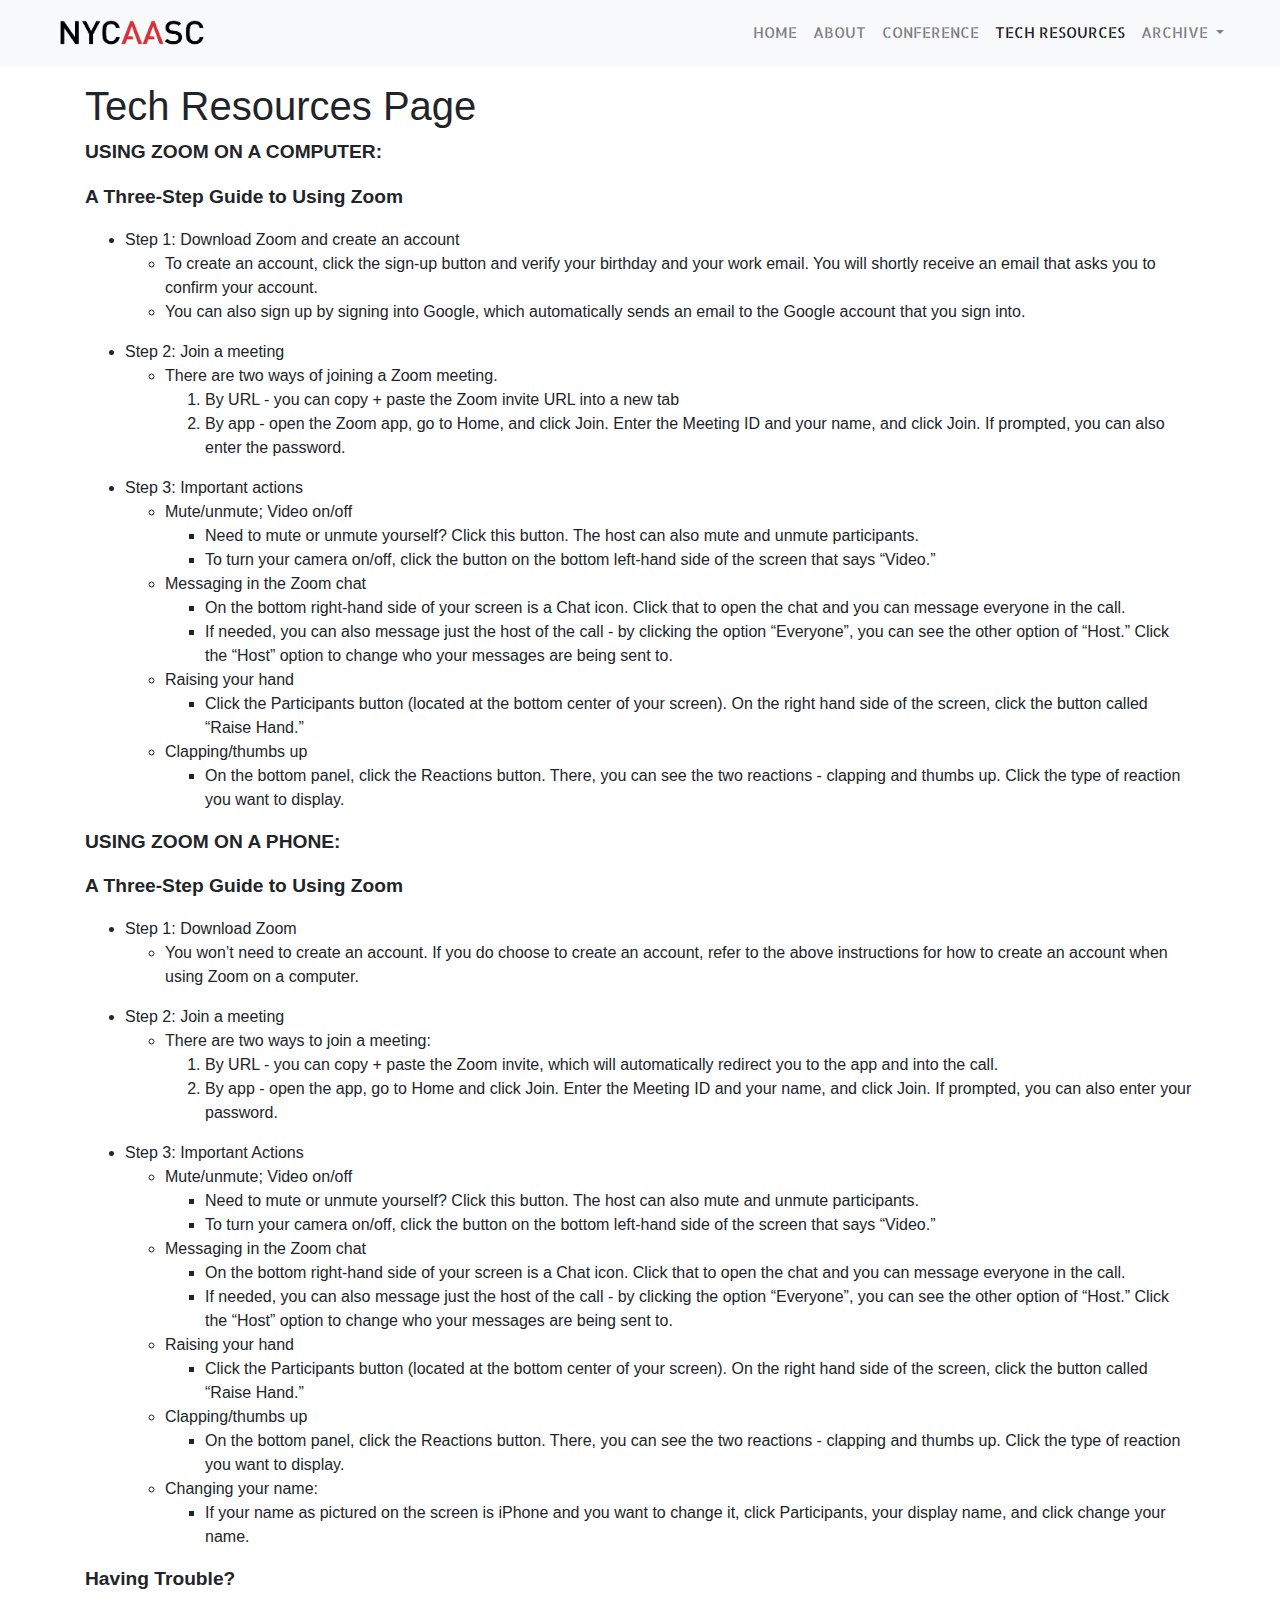
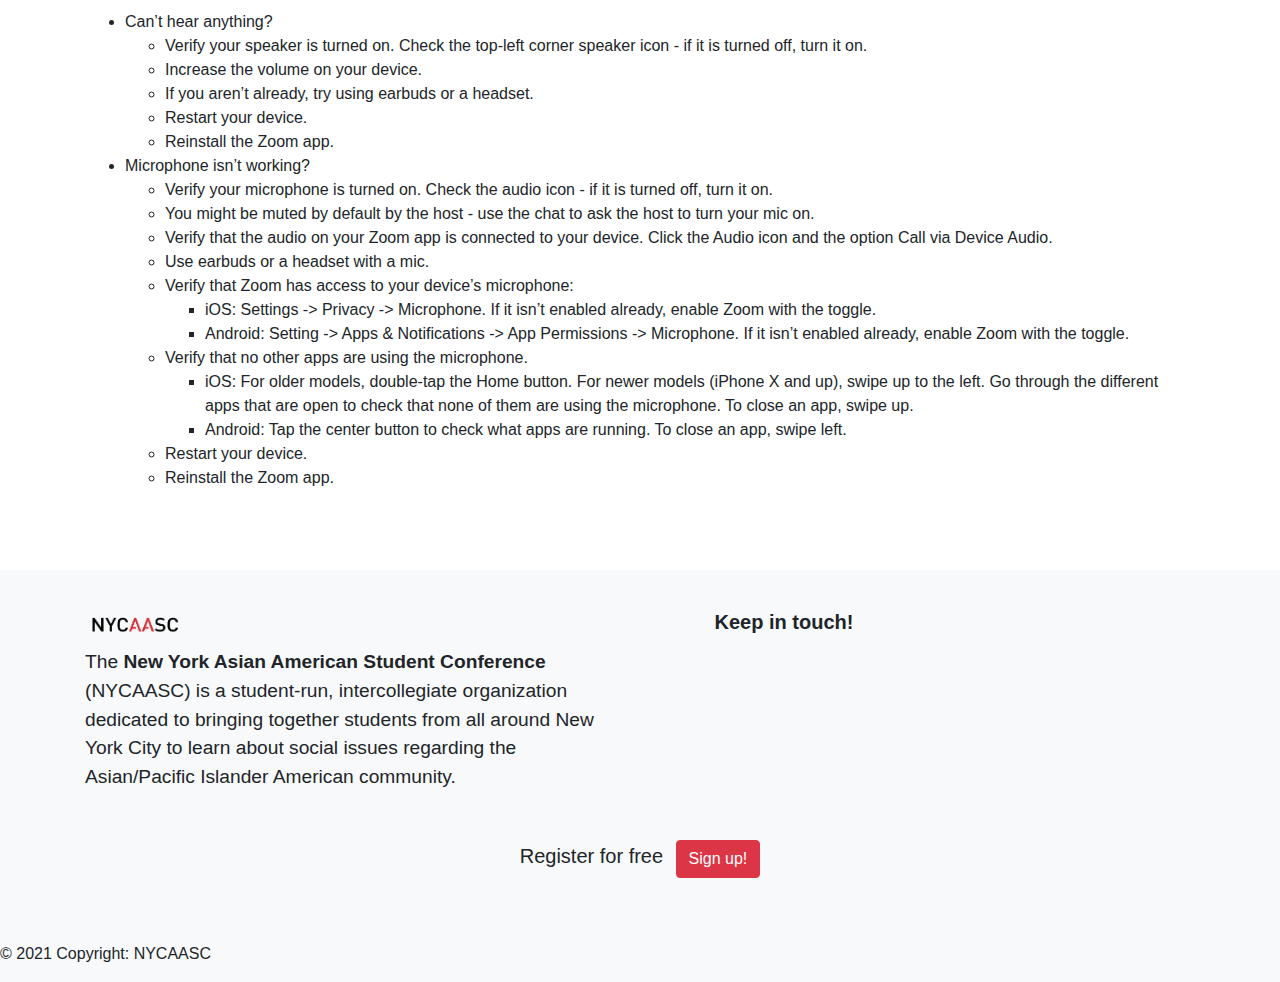
<file: resources.html>
<!doctype html>
<html lang="en">
  <head>
    <!-- Required meta tags -->
    <meta charset="utf-8">
    <meta name="viewport" content="width=device-width, initial-scale=1, shrink-to-fit=no">

    <!-- Bootstrap CSS -->
    <link rel="stylesheet" href="https://stackpath.bootstrapcdn.com/bootstrap/4.3.1/css/bootstrap.min.css" integrity="sha384-ggOyR0iXCbMQv3Xipma34MD+dH/1fQ784/j6cY/iJTQUOhcWr7x9JvoRxT2MZw1T" crossorigin="anonymous">

    <!-- Custom CSS -->
    <link rel="stylesheet" type="text/css" href="assets/css/styles.css">

    <!-- Font Awesome Icons and Animation-->
    <link rel="stylesheet" href="https://use.fontawesome.com/releases/v5.7.2/css/all.css" integrity="sha384-fnmOCqbTlWIlj8LyTjo7mOUStjsKC4pOpQbqyi7RrhN7udi9RwhKkMHpvLbHG9Sr" crossorigin="anonymous">
    <link rel="stylesheet" href="assets/css/font-awesome-animation.min.css">

    <!-- Favicon -->
    <link rel="shortcut icon" href="/favicon.ico" type="image/x-icon">
    <link rel="icon" href="favicon.ico" type="image/x-icon">

    <!-- Fonts -->
    <link href="https://fonts.googleapis.com/css?family=Allerta+Stencil" rel="stylesheet">

    <!-- Global site tag (gtag.js) - Google Analytics -->
    <script async src="https://www.googletagmanager.com/gtag/js?id=UA-68409586-1"></script>
    <script>
      window.dataLayer = window.dataLayer || [];
      function gtag(){dataLayer.push(arguments);}
      gtag('js', new Date());

      gtag('config', 'UA-68409586-1');
    </script>

    <title>NYCAASC | Resources</title>
  </head>
  <body id="resources">
    <nav class="navbar navbar-expand-lg navbar-light bg-light px-5">
      <a class="narbar-brand" href="index.html">
        <img src="assets/img/logos/logoOnly.png" height="50px" class="d-inline-block align-top">
      </a>
      <button class="navbar-toggler" type="button" data-toggle="collapse" data-target="#navbar-nycaasc" aria-controls="navbarSupportedContent" aria-expanded="false" aria-label="Toggle navigation">
        <span class="navbar-toggler-icon"></span>
      </button>

      <div class="collapse navbar-collapse" id="navbar-nycaasc">
        <ul class="navbar-nav ml-auto">
          <li class="nav-item">
            <a class="nav-link" href="index.html">Home</a>
          </li>
          <li class="nav-item">
            <a class="nav-link" href="about.html">About</a>
          </li>
          <li class="nav-item">
            <a class="nav-link" href="conference.html">Conference</a>
          </li>
          <li class="nav-item active">
            <a class="nav-link" href="resources.html"> Tech Resources</a>
          </li>
          <li class="nav-item dropdown">
            <a class="nav-link dropdown-toggle" href="#" id="navbarDropdown" role="button" data-toggle="dropdown" aria-haspopup="true" aria-expanded="false">
              Archive
            </a>
            <div class="dropdown-menu" aria-labelledby="navbarDropdown">
              <a class="dropdown-item" href="archives/2019 site/index.html">2019</a>
              <a class="dropdown-item" href="archives/2018 site/index.html">2018</a>              <!--<a class="dropdown-item" href="#">2017</a>-->
            </div>
          </li>
        </ul>
      </div>
    </nav>

<!--<div class="col-sm-15 col-lg-9">-->
<div class="container py-3 mb-5">
<div>
<h1> Tech Resources Page </h1>
</div>
<div>
<p><b>USING ZOOM ON A COMPUTER:</b></p>
<p><b>A Three-Step Guide to Using Zoom </b></p>
<ul>
  <li>Step 1: Download Zoom and create an account</li>
  <ul>
    <li>To create an account, click the sign-up button and verify your birthday and your work email. You will shortly receive an email that asks you to confirm your account.</li>
  <li>You can also sign up by signing into Google, which automatically sends an email to the Google account that you sign into.</li>
</ul>
</ul>
<ul>
  <li>Step 2: Join a meeting </li>
  <ul>
    <li>There are two ways of joining a Zoom meeting.</li>
    <ol>
      <li>By URL - you can copy + paste the Zoom invite URL into a new tab </li>
      <li>By app - open the Zoom app, go to Home, and click Join. Enter the Meeting ID and your name, and click Join. If prompted, you can also enter the password. </li>
    </ol>
  </ul>
</ul>
<ul>
  <li>Step 3: Important actions</li>
  <ul>
  <li>Mute/unmute; Video on/off </li>
  <ul>
    <li>Need to mute or unmute yourself? Click this button. The host can also mute and unmute participants. </li>
  <li>To turn your camera on/off, click the button on the bottom left-hand side of the screen that says “Video.” </li>
</ul>
</ul>
  <ul>
    <li>Messaging in the Zoom chat </li>
  <ul> <li>On the bottom right-hand side of your screen is a Chat icon. Click that to open the chat and you can message everyone in the call. </li>
  <li>If needed, you can also message just the host of the call - by clicking the option “Everyone”, you can see the other option of “Host.” Click the “Host” option to change who your messages are being sent to. </li>
</ul>
<ul>
</ul>

  <li>Raising your hand </li>
  <ul>
    <li>Click the Participants button (located at the bottom center of your screen). On the right hand side of the screen, click the button called “Raise Hand.”</li>
  </ul>
</ul>
  <ul>
<li>Clapping/thumbs up  </li>
  <ul>
    <li>On the bottom panel, click the Reactions button. There, you can see the two reactions - clapping and thumbs up. Click the type of reaction you want to display.</li></ul>
  </ul>
</div>

<div>
  <p><b>USING ZOOM ON A PHONE: </p></b>
  <p><b>A Three-Step Guide to Using Zoom </b></p>

  <ul>
    <li>Step 1: Download Zoom</li>
<ul><li>You won’t need to create an account. If you do choose to create an account, refer to the above instructions for how to create an account when using Zoom on a computer. </li>
</ul>
</ul>
<ul>
  <li>Step 2: Join a meeting</li>
  <ul><li>There are two ways to join a meeting:</li>
  <ol><li>By URL - you can copy + paste the Zoom invite, which will automatically redirect you to the app and into the call.</li>
<li> By app - open the app, go to Home and click Join. Enter the Meeting ID and your name, and click Join. If prompted, you can also enter your password.</li>
</ol>
</ul>
</ul>
<ul>
  <li>Step 3: Important Actions</li>
  <ul> <li>Mute/unmute; Video on/off </li>
  <ul> <li>Need to mute or unmute yourself? Click this button. The host can also mute and unmute participants. </li>
  <li>To turn your camera on/off, click the button on the bottom left-hand side of the screen that says “Video.” </li>
</ul>
</ul>
<ul>
   <li>Messaging in the Zoom chat</li>
  <ul>
    <li>On the bottom right-hand side of your screen is a Chat icon. Click that to open the chat and you can message everyone in the call. </li>
  <li>If needed, you can also message just the host of the call - by clicking the option “Everyone”, you can see the other option of “Host.” Click the “Host” option to change who your messages are being sent to. </li>
</ul>
</ul>
  <ul>
    <li>Raising your hand</li>
  <ul>
    <li>Click the Participants button (located at the bottom center of your screen). On the right hand side of the screen, click the button called “Raise Hand.” </li>
</ul>
</ul>
<ul>

    <li>Clapping/thumbs up</li>
  <ul>
<li>  On the bottom panel, click the Reactions button. There, you can see the two reactions - clapping and thumbs up. Click the type of reaction you want to display.</li>
</ul>
    <li>Changing your name:</li>
  <ul>
    <li>If your name as pictured on the screen is iPhone and you want to change it, click Participants, your display name, and click change your name.</li>
  </ul>
</ul>

</div>

<div>
  <p><b>Having Trouble?</p></b>
  <ul>
    <li>Can’t hear anything?</li>
  <ul>
    <li>Verify your speaker is turned on. Check the top-left corner speaker icon - if it is turned off, turn it on. </li>
  <li>Increase the volume on your device.</li>
  <li>If you aren’t already, try using earbuds or a headset.</li>
  <li>Restart your device.</li>
  <li>Reinstall the Zoom app.</li>
</ul>
    <li>Microphone isn’t working?</li>
  <ul>
    <li>Verify your microphone is turned on. Check the audio icon - if it is turned off, turn it on.</li>
  <li>You might be muted by default by the host - use the chat to ask the host to turn your mic on.</li>
  <li>Verify that the audio on your Zoom app is connected to your device. Click the Audio icon and the option Call via Device Audio.</li>
  <li>Use earbuds or a headset with a mic.</li>
  <li>Verify that Zoom has access to your device’s microphone: </li>
  <ul>
  <li>iOS: Settings -> Privacy -> Microphone. If it isn’t enabled already, enable Zoom with the toggle.</li>
  <li>Android: Setting -> Apps & Notifications -> App Permissions -> Microphone. If it isn’t enabled already, enable Zoom with the toggle.</li>
</ul>
  <li>Verify that no other apps are using the microphone.</li>
<ul>
<li>  iOS: For older models, double-tap the Home button. For newer models (iPhone X and up), swipe up to the left. Go through the different apps that are open to check that none of them are using the microphone. To close an app, swipe up.</li>
  <li>Android: Tap the center button to check what apps are running. To close an app, swipe left.</li>
</ul>
<li>  Restart your device.</li>
  <li>Reinstall the Zoom app.</li>
</ul>
</ul>
</div>
</div>


    <!-- Footer -->
    <footer class=" pt-4 bg-light">
        <div class="container   text-md-left">
          <div class="row">
            <div class="col-md-6 mr-4">
              <img src="assets/img/logos/logoOnly.png" style="height:30px;" class=" mt-3 mb-2">
              <p>
                The <b>New York Asian American Student Conference</b> (NYCAASC) is a student-run, intercollegiate organization dedicated to bringing together students from all around New York City to learn about social issues regarding the Asian/Pacific Islander American community.
              </p>
            </div>
            <div class="col-md-5 mx-auto">
              <h5 class="font-weight-bold mt-3 mb-4">Keep in touch!</h5>
                <a class="" href="https://www.facebook.com/nycaasc" target="_blank">
                  <i class="fab fa-facebook-f faa-wrench animated-hover"> </i>
                </a>
                <a class="" href="https://twitter.com/nycaasc" target="_blank">
                  <i class="fab fa-twitter faa-wrench animated-hover"> </i>
                </a>
                <a class="" href="https://www.instagram.com/nycaasc/" target="_blank">
                  <i class="fab fa-instagram faa-wrench animated-hover"> </i>
                </a>
                <a class="" href="mailto:info@nycaasc.com" target="_blank">
                  <i class="fas fa-envelope faa-wrench animated-hover"> </i>
                </a>
            </div>
          </div>
        </div>
        <!-- Footer Links -->

        <br>

        <!-- Call to action -->
        <ul class="list-unstyled list-inline text-center py-2">
          <li class="list-inline-item">
            <h5 class="mb-1">Register for free</h5>
          </li>
          <li class="list-inline-item">
            <a href="https://bit.ly/nycaasc2021-registration" class="btn btn-danger btn-rounded" target="_blank">Sign up!</a>
          </li>
        </ul>
        <!-- Call to action -->

        <br>

        <div class="footer-copyright   py-3">© 2021 Copyright: NYCAASC
        </div>

    </footer>
    <!-- Footer -->

    <!-- Optional JavaScript -->
    <!-- jQuery first, then Popper.js, then Bootstrap JS -->
    <script src="https://code.jquery.com/jquery-3.3.1.slim.min.js" integrity="sha384-q8i/X+965DzO0rT7abK41JStQIAqVgRVzpbzo5smXKp4YfRvH+8abtTE1Pi6jizo" crossorigin="anonymous"></script>
    <script src="https://cdnjs.cloudflare.com/ajax/libs/popper.js/1.14.7/umd/popper.min.js" integrity="sha384-UO2eT0CpHqdSJQ6hJty5KVphtPhzWj9WO1clHTMGa3JDZwrnQq4sF86dIHNDz0W1" crossorigin="anonymous"></script>
    <script src="https://stackpath.bootstrapcdn.com/bootstrap/4.3.1/js/bootstrap.min.js" integrity="sha384-JjSmVgyd0p3pXB1rRibZUAYoIIy6OrQ6VrjIEaFf/nJGzIxFDsf4x0xIM+B07jRM" crossorigin="anonymous"></script>
  </body>
</html>
</file>
<file: assets/css/styles.css>
html {
  scroll-behavior: smooth;
}

nav{
    font-family: 'Allerta Stencil', sans-serif;
    text-transform: uppercase;
    font-size: 15px;
}

/*----------HOME PAGE START ----------*/

#con2020{
    /* min-height: calc(100vh); */
    background: rgb(255,0,0);
    background: linear-gradient(169deg, rgba(255,255,255,.2) 0%, rgba(255, 255, 255, 0.1) 70%, rgba(255, 255, 255, 0.2) 100%);
    /* background-image: url("assets/img/logos/collisionTrans.png"); */
}


@media only screen and (min-width: 600px) {
  .col-s-1 {width: 8.33%;}
  .col-s-2 {width: 16.66%;}
  .col-s-3 {width: 25%;}
  .col-s-4 {width: 33.33%;}
  .col-s-5 {width: 41.66%;}
  .col-s-6 {width: 50%;}
  .col-s-7 {width: 58.33%;}
  .col-s-8 {width: 66.66%;}
  .col-s-9 {width: 75%;}
  .col-s-10 {width: 83.33%;}
  .col-s-11 {width: 91.66%;}
  .col-s-12 {width: 100%;}
}

@media only screen and (min-width: 768px) {
  .col-1 {width: 8.33%;}
  .col-2 {width: 16.66%;}
  .col-3 {width: 25%;}
  .col-4 {width: 33.33%;}
  .col-5 {width: 41.66%;}
  .col-6 {width: 50%;}
  .col-7 {width: 58.33%;}
  .col-8 {width: 66.66%;}
  .col-9 {width: 75%;}
  .col-10 {width: 83.33%;}
  .col-11 {width: 91.66%;}
  .col-12 {width: 100%;}
}

#emergenceGroup {
  background-image: url("../img/new_photo.png");
  background-attachment: fixed;
  background-position: center;
  background-repeat: no-repeat;
  background-size: cover;
}
.new_id{
  color:red;
}
#con2020 img{
    float: right;
    max-width: 100%;
    margin-right: auto;
}

/*----------HOME PAGE END ----------*/
/*----------
#con2020 img{
    top:20%;
    max-width: 60%;
    display: grid;
    grid-template-columns: repeat(auto-fill, minmax(300px, 1fr));
    margin-left: auto;
    margin-right: auto;
    &__image {
      display: inline-block;
      vertical-align: top;
      width: 46%;
    }
    &__text {
      display: inline-block;
      width: 46%;
      @media (max-width: 620px) {
        width: 100%;
      }
    }
}
@viewport {
  width: device-width;
  zoom: 1.0;
}
----------*/
/*----------ABOUT PAGE START ----------*/

#eboard img{
    width: 200px;
    border-radius: 5px;
    padding-bottom: 10px;
}

#eboard h3{
    margin-bottom: 5px;
}

#eboard h4{
    font-size: 20px;
    font-weight: normal;
}

#about-header-image {
  min-height: 540px;
}

#about-header-image .jumbotron {
  max-width: 720px;
}

.transluscent-bg{
    background-color: black;
    opacity: .85;
    border-radius: 10px;
}

#sponsors img{
  max-width: 100%;
  margin-bottom: 2rem;
}


/*----------ABOUT PAGE END ----------*/

/*---------CONFERENCE PAGE START ------*/

/* x-small screens */
@media (max-width: 575.98px) {
  #heading-spacer {
    min-height: 12rem;
  }
 }

/* small screens */
@media (min-width: 576px) and (max-width: 767.98px) {
  #heading-spacer {
    min-height: 20rem;
  }
 }

/* medium screens */
@media (min-width: 768px) and (max-width: 991.98px) {
  #heading-spacer {
    min-height: 20rem;
  }
 }

/* large screens */
@media (min-width: 992px) {
  #heading-spacer {
    min-height: 12rem;
  }
 }

#workshops1 button{
  margin-bottom: 1rem;
  border-color: hsl(0, 0%, 50%);
  font-weight: bold;
  white-space: normal !important;
  word-wrap: break-word;
  padding: 1rem;
}

#workshops1 .card-body{
    /* margin-bottom: -0px; */
    margin-bottom: 1rem;
}

#schedule {
  font-size: 14px;
}

.time, .location, .event {
  padding-top: 0.5rem;
  padding-bottom: 0.5rem;
  border-top: 1px hsl(0, 0%, 85%) solid;
}

.event {
  padding: 0;
  /* border-radius: 4px; */
  font-size: 15px;
}.event:hover {
  background-color: hsl(208, 54%, 90%);
}

.sched-link {
  display: block;
  font-weight: bold;
  padding: 0.5rem;
  padding-left: 15px;
  color: black;
}.sched-link:hover {
  color: inherit;
}


/*---------CONFERENCE PAGE end ------*/


/*----------HLS PAGE START ----------*/

#header-background {
  background-image: linear-gradient(to right, rgba(223, 100, 100, 1) 40%, rgba(255, 255, 255, 0.5)), url("../img/hslBoard.jpg");
  background-size: cover;
  background-position: center;
  background-repeat: no-repeat;
  color: white;
}

.hsl-portfolio-caption {
  padding: 20px;
  background-color: rgba(223, 100, 100, 0.1);
}



/*----------HSL PAGE END ----------*/

/*----------RESOURCES PAGE END ----------*/

#resources h3{
    margin-top: 15px;
}

#resources p{
    font-size: 1.2em;
}

#resources .col-12{
    max-width: 800px;
}

/*----------RESOURCES PAGE END ----------*/



/*----------FOOTER PAGE START ----------*/

footer i{
    font-size: 30px;
    margin-bottom: 10px;
    margin-right: 25px;
    color: black;
}

/*----------FOOTER PAGE END ----------*/
</file>
